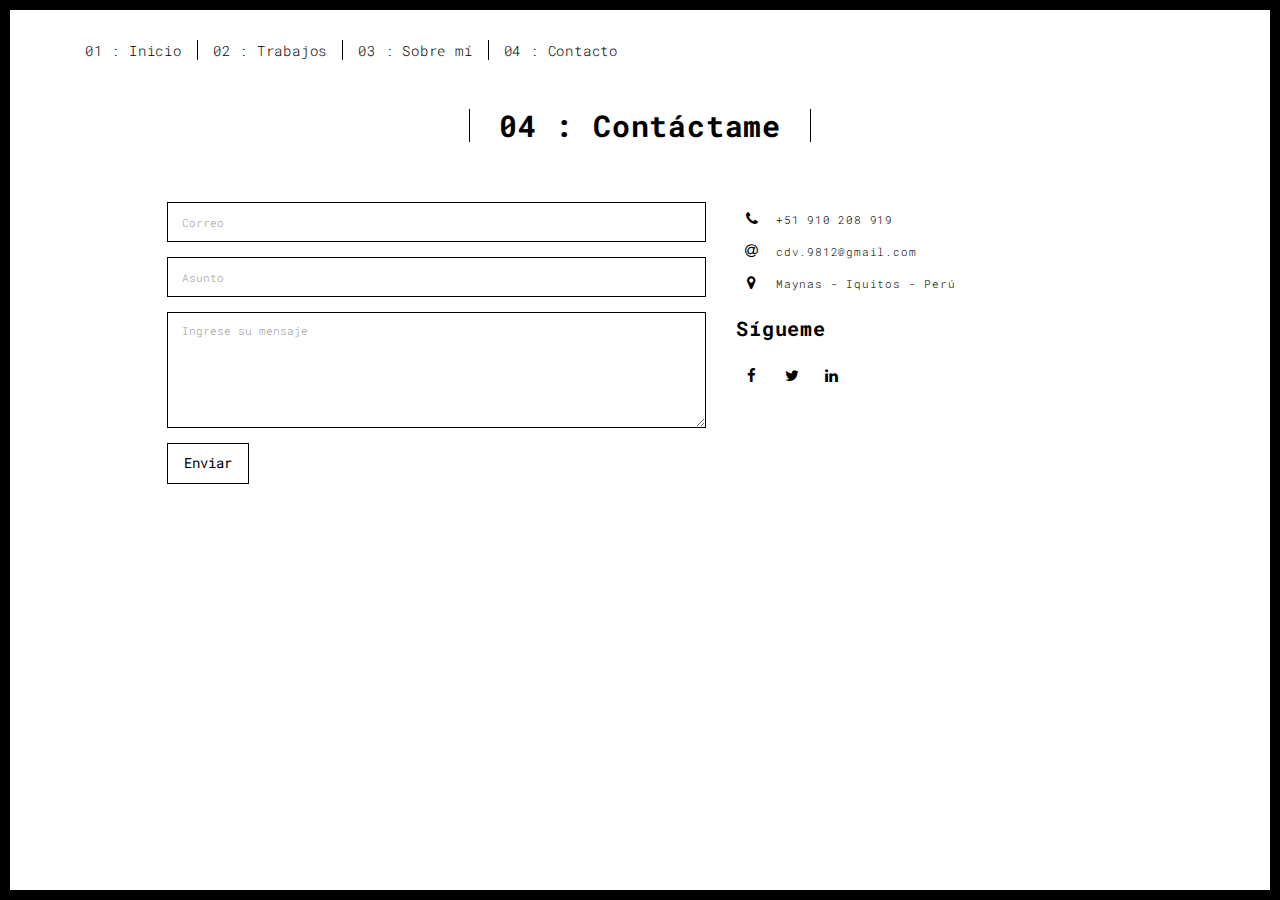
<file: Contacto.html>
<!DOCTYPE html>
<html lang="es">
  <head>
    <meta charset="UTF-8" />
    <meta content="IE=edge" http-equiv="X-UA-Compatible" />
    <meta content="width=device-width,initial-scale=1" name="viewport" />
    <meta content="description" name="description" />
    <meta name="google" content="notranslate" />
    <meta name="msapplication-tap-highlight" content="no" />

    <link rel="eye" sizes="180x180" href="./assets/eye.jpg" />
    <link href="./assets/favicon.ico" rel="icon" />

    <title>Contacto</title>

    <link href="./Styles.css" rel="stylesheet" />
  </head>

  <body class="">
    <div id="site-border-left"></div>
    <div id="site-border-right"></div>
    <div id="site-border-top"></div>
    <div id="site-border-bottom"></div>
    <header>
      <nav class="navbar navbar-fixed-top navbar-default">
        <div class="container">
          <button
            type="button"
            class="navbar-toggle collapsed"
            data-toggle="collapse"
            data-target="#navbar-collapse"
            aria-expanded="false"
          >
            <span class="sr-only">Toggle navigation</span>
            <span class="icon-bar"></span>
            <span class="icon-bar"></span>
            <span class="icon-bar"></span>
          </button>

          <div class="collapse navbar-collapse" id="navbar-collapse">
            <ul class="nav navbar-nav">
              <li><a href="./index.html" title="">01 : Inicio</a></li>
              <li><a href="./Trabajos.html" title="">02 : Trabajos</a></li>
              <li><a href="./Sobre mí.html" title="">03 : Sobre mí</a></li>
              <li><a href="./contacto.html" title="">04 : Contacto</a></li>
            </ul>
          </div>
        </div>
      </nav>
    </header>

    <div class="section-container">
      <div class="container">
        <div class="row">
          <div class="col-xs-12">
            <div class="section-container-spacer text-center">
              <h1 class="h2">04 : Contáctame</h1>
            </div>

            <div class="row">
              <div class="col-md-10 col-md-offset-1">
                <form action="" class="reveal-content">
                  <div class="row">
                    <div class="col-md-7">
                      <div class="form-group">
                        <input
                          type="email"
                          class="form-control"
                          id="correo"
                          placeholder="Correo"
                        />
                      </div>
                      <div class="form-group">
                        <input
                          type="text"
                          class="form-control"
                          id="asunto"
                          placeholder="Asunto"
                        />
                      </div>
                      <div class="form-group">
                        <textarea
                          class="form-control"
                          rows="5"
                          placeholder="Ingrese su mensaje"
                        ></textarea>
                      </div>
                      <button type="submit" class="btn btn-default btn-lg">
                        Enviar
                      </button>
                    </div>
                    <div class="col-md-5 address-container">
                      <ul class="list-unstyled">
                        <li>
                          <span class="fa-icon">
                            <i class="fa fa-phone" aria-hidden="true"></i>
                          </span>
                          +51 910 208 919
                        </li>
                        <li>
                          <span class="fa-icon">
                            <i class="fa fa-at" aria-hidden="true"></i>
                          </span>
                          cdv.9812@gmail.com
                        </li>
                        <li>
                          <span class="fa-icon">
                            <i
                              class="fa fa fa-map-marker"
                              aria-hidden="true"
                            ></i>
                          </span>
                          Maynas - Iquitos - Perú
                        </li>
                      </ul>
                      <h3>Sígueme</h3>
                      <a
                        href="https://www.facebook.com/CarlosVF.EliteUp"
                        title=""
                        class="fa-icon"
                      >
                        <i class="fa fa-facebook"></i>
                      </a>
                      <a
                        href="https://twitter.com/DavidVF_EliteUp"
                        title=""
                        class="fa-icon"
                      >
                        <i class="fa fa-twitter"></i>
                      </a>
                      <a
                        href="https://www.linkedin.com/in/carlos-david-valderrama-flores-709698171/"
                        title=""
                        class="fa-icon"
                      >
                        <i class="fa fa-linkedin"></i>
                      </a>
                    </div>
                  </div>
                </form>
              </div>
            </div>
          </div>
        </div>
      </div>
    </div>

    <footer class="footer-container text-center">
      <div class="container">
        <div class="row">
          <div class="col-xs-12"></div>
        </div>
      </div>
    </footer>

    <script>
      document.addEventListener("DOMContentLoaded", function (event) {
        navActivePage();
      });
    </script>
    <script type="text/javascript" src="./boom.js"></script>
  </body>
</html>
</file>
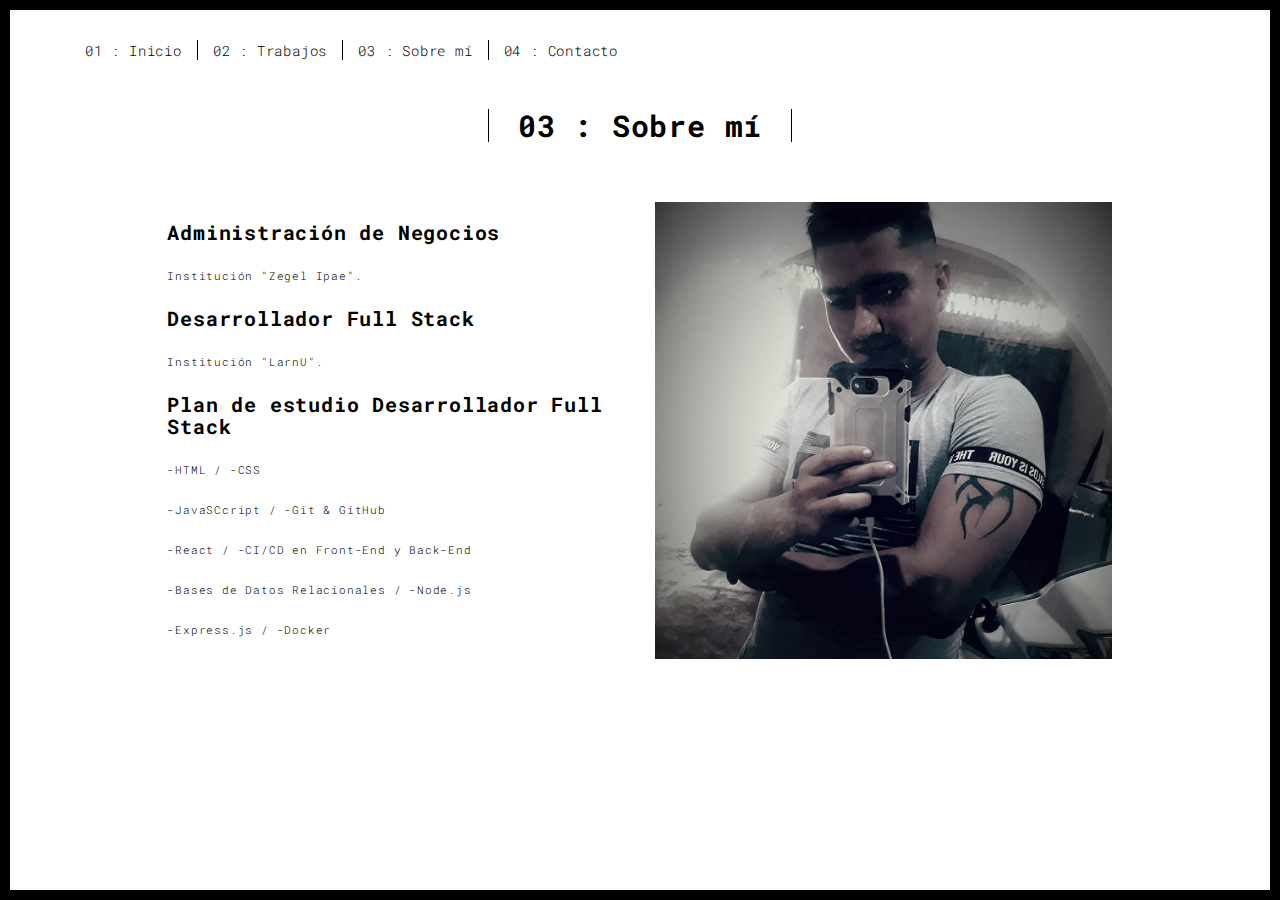
<file: Sobre mí.html>
<!DOCTYPE html>
<html lang="es">
  <head>
    <meta charset="UTF-8" />
    <meta content="IE=edge" http-equiv="X-UA-Compatible" />
    <meta content="width=device-width,initial-scale=1" name="viewport" />
    <meta content="description" name="description" />
    <meta name="google" content="notranslate" />

    <meta name="msapplication-tap-highlight" content="no" />

    <link rel="eye" sizes="180x180" href="./assets/eye.jpg" />
    <link href="./assets/favicon.ico" rel="icon" />

    <title>Sobre mí</title>

    <link href="./Styles.css" rel="stylesheet" />
  </head>

  <body class="">
    <div id="site-border-left"></div>
    <div id="site-border-right"></div>
    <div id="site-border-top"></div>
    <div id="site-border-bottom"></div>
    <header>
      <nav class="navbar navbar-fixed-top navbar-default">
        <div class="container">
          <button
            type="button"
            class="navbar-toggle collapsed"
            data-toggle="collapse"
            data-target="#navbar-collapse"
            aria-expanded="false"
          >
            <span class="sr-only">Toggle navigation</span>
            <span class="icon-bar"></span>
            <span class="icon-bar"></span>
            <span class="icon-bar"></span>
          </button>

          <div class="collapse navbar-collapse" id="navbar-collapse">
            <ul class="nav navbar-nav">
              <li><a href="./index.html" title="">01 : Inicio</a></li>
              <li><a href="./Trabajos.html" title="">02 : Trabajos</a></li>
              <li><a href="./Sobre mí.html" title="">03 : Sobre mí</a></li>
              <li><a href="./contacto.html" title="">04 : Contacto</a></li>
            </ul>
          </div>
        </div>
      </nav>
    </header>

    <div class="section-container">
      <div class="container">
        <div class="row">
          <div class="col-xs-12">
            <div class="section-container-spacer text-center">
              <h1 class="h2">03 : Sobre mí</h1>
            </div>

            <div class="row">
              <div class="col-md-10 col-md-offset-1">
                <div class="row">
                  <div class="col-xs-12 col-md-6">
                    <h3>Administración de Negocios</h3>
                    <p>Institución "Zegel Ipae".</p>
                    <h3>Desarrollador Full Stack</h3>
                    <p>Institución "LarnU".</p>

                    <h3>Plan de estudio Desarrollador Full Stack</h3>
                    <p>-HTML / -CSS</p>
                    <p>-JavaSCcript / -Git & GitHub</p>
                    <p>-React / -CI/CD en Front-End y Back-End</p>
                    <p>-Bases de Datos Relacionales / -Node.js</p>
                    <p>-Express.js / -Docker</p>
                  </div>
                  <div class="col-xs-12 col-md-6">
                    <img
                      src="./assets/images/foto.jpg"
                      class="img-responsive"
                      alt=""
                    />
                  </div>
                </div>
              </div>
            </div>
          </div>
        </div>
      </div>
    </div>

    <footer class="footer-container text-center">
      <div class="container">
        <div class="row">
          <div class="col-xs-12"></div>
        </div>
      </div>
    </footer>

    <script>
      document.addEventListener("DOMContentLoaded", function (event) {
        navActivePage();
      });
    </script>
    <script type="text/javascript" src="./boom.js"></script>
  </body>
</html>
</file>
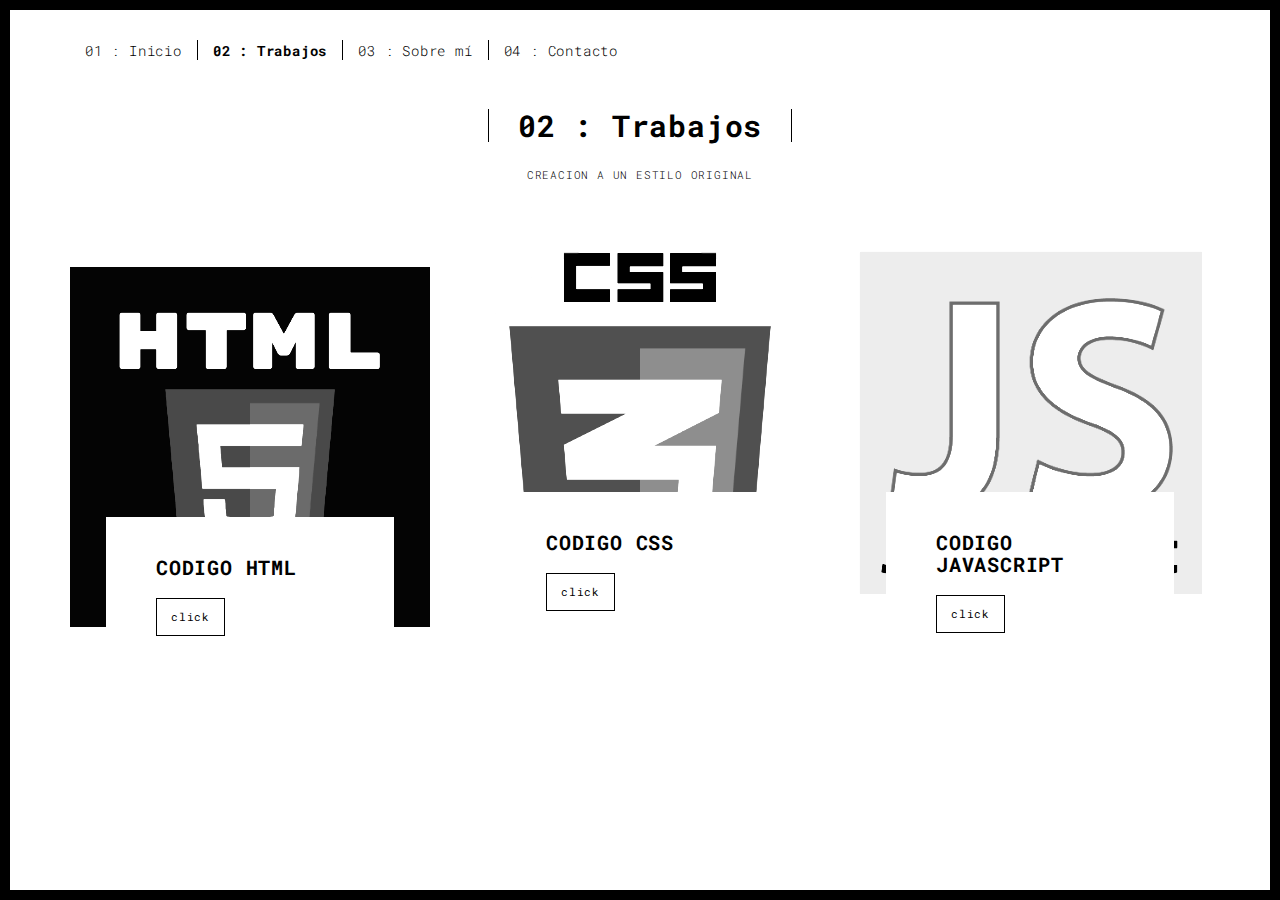
<file: Trabajos.html>
<!DOCTYPE html>
<html lang="es">
  <head>
    <meta charset="UTF-8" />
    <meta content="IE=edge" http-equiv="X-UA-Compatible" />
    <meta content="width=device-width,initial-scale=1" name="viewport" />
    <meta content="description" name="description" />
    <meta name="google" content="notranslate" />
    <meta name="msapplication-tap-highlight" content="no" />

    <link
      rel="eye"
      sizes="180x180"
      href="./assets/eye.jpg"
    />
    <link href="./assets/favicon.ico" rel="icon" />

    <title>Trabajos</title>

    <link href="./Styles.css" rel="stylesheet" />
  </head>

  <body class="">
    <div id="site-border-left"></div>
    <div id="site-border-right"></div>
    <div id="site-border-top"></div>
    <div id="site-border-bottom"></div>

    <header>
      <nav class="navbar navbar-fixed-top navbar-default">
        <div class="container">
          <button
            type="button"
            class="navbar-toggle collapsed"
            data-toggle="collapse"
            data-target="#navbar-collapse"
            aria-expanded="false"
          >
            <span class="sr-only">Toggle navigation</span>
            <span class="icon-bar"></span>
            <span class="icon-bar"></span>
            <span class="icon-bar"></span>
          </button>

          <div class="collapse navbar-collapse" id="navbar-collapse">
            <ul class="nav navbar-nav">
              <li><a href="./index.html" title="">01 : Inicio</a></li>
              <li><a href="./Trabajos.html" title="">02 : Trabajos</a></li>
              <li><a href="./Sobre mí.html" title="">03 : Sobre mí</a></li>
              <li><a href="./contacto.html" title="">04 : Contacto</a></li>
            </ul>
          </div>
        </div>
      </nav>
    </header>

    <div class="section-container">
      <div class="container">
        <div class="row">
          <div class="col-sm-8 col-sm-offset-2 section-container-spacer">
            <div class="text-center">
              <h1 class="h2">02 : Trabajos</h1>
              <p>CREACION A UN ESTILO ORIGINAL</p>
            </div>
          </div>

          <div class="col-md-12">
            <div id="myCarousel" class="carousel slide projects-carousel">
              <!-- Carousel items -->
              <div class="carousel-inner">
                <div class="item active">
                  <div class="row">
                    <div class="col-sm-4">
                      <li><a
                        href="./work.html"
                        class="black-image-project-hover"
                      ></li>
                        <img
                          src="./assets/images/html.png"
                          alt=""
                          class="img-responsive"
                        />
                      </a>
                      <div class="card-container card-container-lg">
                        <h3>CODIGO HTML</h3>
                        <a href="./work.html" title="" class="btn btn-default"
                          >click</a
                        >
                      </div>
                    </div>
                    <div class="col-sm-4">
                      <a
                        href="./work.html"
                        title=""
                        class="black-image-project-hover"
                      >
                        <img
                          src="./assets/images/css.png"
                          alt=""
                          class="img-responsive"
                        />
                      </a>
                      <div class="card-container card-container-lg">
                        <h3>CODIGO CSS</h3>
                        <a href="./work.html" title="" class="btn btn-default"
                          >click</a
                        >
                      </div>
                    </div>
                    <div class="col-sm-4">
                      <a
                        href="./work.html"
                        title=""
                        class="black-image-project-hover"
                      >
                        <img
                          src="./assets/images/js.png"
                          alt=""
                          class="img-responsive"
                        />
                      </a>
                      <div class="card-container card-container-lg">
                        <h3>CODIGO JAVASCRIPT</h3>
                        <a href="./work.html" title="" class="btn btn-default"
                          >click</a
                        >
                      </div>
                    </div>
                  </div>
                </div>

    <footer class="footer-container text-center">
      <div class="container">
        <div class="row">
          <div class="col-xs-12"></div>
        </div>
      </div>
    </footer>

    <script>
      document.addEventListener("DOMContentLoaded", function (event) {
        navActivePage();
      });
    </script>

    <script type="text/javascript" src="./boom.js"></script>
  </body>
</html>
</file>
<file: Styles.css>
@import url(https://fonts.googleapis.com/css?family=Roboto:900|Roboto+Mono:300,400,700);
@import url(https://maxcdn.bootstrapcdn.com/font-awesome/4.7.0/css/font-awesome.min.css);
html {
  font-family: sans-serif;
  -ms-text-size-adjust: 100%;
  -webkit-text-size-adjust: 100%;
}
body {
  margin: 0;
}
article,
aside,
details,
figcaption,
figure,
footer,
header,
hgroup,
main,
menu,
nav,
section,
summary {
  display: block;
}
audio,
canvas,
progress,
video {
  display: inline-block;
  vertical-align: baseline;
}
audio:not([controls]) {
  display: none;
  height: 0;
}
[hidden],
template {
  display: none;
}
a {
  background-color: transparent;
}
a:active,
a:hover {
  outline: 0;
}
abbr[title] {
  border-bottom: 1px dotted;
}
b,
strong {
  font-weight: 700;
}
dfn {
  font-style: italic;
}
h1 {
  font-size: 2em;
  margin: 0.67em 0;
}
mark {
  background: #ff0;
  color: #000;
}
small {
  font-size: 80%;
}
sub,
sup {
  font-size: 75%;
  line-height: 0;
  position: relative;
  vertical-align: baseline;
}
sup {
  top: -0.5em;
}
sub {
  bottom: -0.25em;
}
img {
  border: 0;
}
svg:not(:root) {
  overflow: hidden;
}
figure {
  margin: 1em 40px;
}
hr {
  box-sizing: content-box;
  height: 0;
}
pre {
  overflow: auto;
}
code,
kbd,
pre,
samp {
  font-family: monospace, monospace;
  font-size: 1em;
}
button,
input,
optgroup,
select,
textarea {
  color: inherit;
  font: inherit;
  margin: 0;
}
button {
  overflow: visible;
}
button,
select {
  text-transform: none;
}
button,
html input[type="button"],
input[type="reset"],
input[type="submit"] {
  -webkit-appearance: button;
  cursor: pointer;
}
button[disabled],
html input[disabled] {
  cursor: default;
}
button::-moz-focus-inner,
input::-moz-focus-inner {
  border: 0;
  padding: 0;
}
input {
  line-height: normal;
}
input[type="checkbox"],
input[type="radio"] {
  box-sizing: border-box;
  padding: 0;
}
input[type="number"]::-webkit-inner-spin-button,
input[type="number"]::-webkit-outer-spin-button {
  height: auto;
}
input[type="search"] {
  -webkit-appearance: textfield;
  box-sizing: content-box;
}
input[type="search"]::-webkit-search-cancel-button,
input[type="search"]::-webkit-search-decoration {
  -webkit-appearance: none;
}
fieldset {
  border: 1px solid silver;
  margin: 0 2px;
  padding: 0.35em 0.625em 0.75em;
}
textarea {
  overflow: auto;
}
optgroup {
  font-weight: 700;
}
table {
  border-collapse: collapse;
  border-spacing: 0;
}
td,
th {
  padding: 0;
}

@media print {
  *,
  :after,
  :before {
    background: transparent !important;
    color: #000 !important;
    box-shadow: none !important;
    text-shadow: none !important;
  }
  a,
  a:visited {
    text-decoration: underline;
  }
  a[href]:after {
    content: " (" attr(href) ")";
  }
  abbr[title]:after {
    content: " (" attr(title) ")";
  }
  a[href^="#"]:after,
  a[href^="javascript:"]:after {
    content: "";
  }
  blockquote,
  pre {
    border: 1px solid #999;
    page-break-inside: avoid;
  }
  thead {
    display: table-header-group;
  }
  img,
  tr {
    page-break-inside: avoid;
  }
  img {
    max-width: 100% !important;
  }
  h2,
  h3,
  p {
    orphans: 3;
    widows: 3;
  }
  h2,
  h3 {
    page-break-after: avoid;
  }
  .navbar {
    display: none;
  }
  .btn > .caret,
  .dropup > .btn > .caret {
    border-top-color: #000 !important;
  }
  .label {
    border: 1px solid #000;
  }
  .table {
    border-collapse: collapse !important;
  }
  .table td,
  .table th {
    background-color: #fff !important;
  }
  .table-bordered td,
  .table-bordered th {
    border: 1px solid #ddd !important;
  }
}
*,
:after,
:before {
  -webkit-box-sizing: border-box;
  -moz-box-sizing: border-box;
  box-sizing: border-box;
}
html {
  font-size: 10px;
  -webkit-tap-highlight-color: transparent;
}
body {
  font-family: Roboto Mono, Helvetica, Arial, sans-serif;
  font-size: 11px;
  line-height: 1.78;
  color: #000;
  background-color: #fff;
}
button,
input,
select,
textarea {
  font-family: inherit;
  font-size: inherit;
  line-height: inherit;
}
a {
  color: #001aff;
  text-decoration: none;
}
a:focus,
a:hover {
  color: #0012b3;
  text-decoration: underline;
}
a:focus {
  outline: 5px auto -webkit-focus-ring-color;
  outline-offset: -2px;
}
figure {
  margin: 0;
}
img {
  vertical-align: middle;
}
.img-responsive {
  display: block;
  max-width: 100%;
  height: auto;
}
.img-rounded {
  border-radius: 0;
}
.img-thumbnail {
  padding: 4px;
  line-height: 1.78;
  background-color: #fff;
  border: 1px solid #ddd;
  border-radius: 0;
  -webkit-transition: all 0.2s ease-in-out;
  -o-transition: all 0.2s ease-in-out;
  transition: all 0.2s ease-in-out;
  display: inline-block;
  max-width: 100%;
  height: auto;
}
.img-circle {
  border-radius: 50%;
}
hr {
  margin-top: 19px;
  margin-bottom: 19px;
  border: 0;
  border-top: 1px solid #eee;
}
.sr-only {
  position: absolute;
  width: 1px;
  height: 1px;
  margin: -1px;
  padding: 0;
  overflow: hidden;
  clip: rect(0, 0, 0, 0);
  border: 0;
}
.sr-only-focusable:active,
.sr-only-focusable:focus {
  position: static;
  width: auto;
  height: auto;
  margin: 0;
  overflow: visible;
  clip: auto;
}
[role="button"] {
  cursor: pointer;
}
.h1,
.h2,
.h3,
.h4,
.h5,
.h6,
h1,
h2,
h3,
h4,
h5,
h6 {
  font-family: Roboto Mono, Helvetica, Arial, sans-serif;
  font-weight: 700;
  line-height: 1.1;
  color: #000;
}
.h1 .small,
.h1 small,
.h2 .small,
.h2 small,
.h3 .small,
.h3 small,
.h4 .small,
.h4 small,
.h5 .small,
.h5 small,
.h6 .small,
.h6 small,
h1 .small,
h1 small,
h2 .small,
h2 small,
h3 .small,
h3 small,
h4 .small,
h4 small,
h5 .small,
h5 small,
h6 .small,
h6 small {
  font-weight: 400;
  line-height: 1;
  color: #777;
}
.h1,
.h2,
.h3,
h1,
h2,
h3 {
  margin-top: 19px;
  margin-bottom: 9.5px;
}
.h1 .small,
.h1 small,
.h2 .small,
.h2 small,
.h3 .small,
.h3 small,
h1 .small,
h1 small,
h2 .small,
h2 small,
h3 .small,
h3 small {
  font-size: 65%;
}
.h4,
.h5,
.h6,
h4,
h5,
h6 {
  margin-top: 9.5px;
  margin-bottom: 9.5px;
}
.h4 .small,
.h4 small,
.h5 .small,
.h5 small,
.h6 .small,
.h6 small,
h4 .small,
h4 small,
h5 .small,
h5 small,
h6 .small,
h6 small {
  font-size: 75%;
}
.h1,
h1 {
  font-size: 70px;
}
.h2,
h2 {
  font-size: 30px;
}
.h3,
h3 {
  font-size: 20px;
}
.h4,
.h5,
h4,
h5 {
  font-size: 11px;
}
.h6,
h6 {
  font-size: 10px;
}
p {
  margin: 0 0 9.5px;
}
.lead {
  margin-bottom: 19px;
  font-size: 12px;
  font-weight: 300;
  line-height: 1.4;
}
@media (min-width: 768px) {
  .lead {
    font-size: 16.5px;
  }
}
.small,
small {
  font-size: 90%;
}
.mark,
mark {
  background-color: #fcf8e3;
  padding: 0.2em;
}
.text-left {
  text-align: left;
}
.text-right {
  text-align: right;
}
.text-center {
  text-align: center;
}
.text-justify {
  text-align: justify;
}
.text-nowrap {
  white-space: nowrap;
}
.text-lowercase {
  text-transform: lowercase;
}
.initialism,
.text-uppercase {
  text-transform: uppercase;
}
.text-capitalize {
  text-transform: capitalize;
}
.text-muted {
  color: #777;
}
.text-primary {
  color: #001aff;
}
a.text-primary:focus,
a.text-primary:hover {
  color: #0015cc;
}
.text-success {
  color: #fff;
}
a.text-success:focus,
a.text-success:hover {
  color: #e6e6e6;
}
.text-info {
  color: #31708f;
}
a.text-info:focus,
a.text-info:hover {
  color: #245269;
}
.text-warning {
  color: #8a6d3b;
}
a.text-warning:focus,
a.text-warning:hover {
  color: #66512c;
}
.text-danger {
  color: #fff;
}
a.text-danger:focus,
a.text-danger:hover {
  color: #e6e6e6;
}
.bg-primary {
  color: #fff;
  background-color: #001aff;
}
a.bg-primary:focus,
a.bg-primary:hover {
  background-color: #0015cc;
}
.bg-success,
a.bg-success:focus,
a.bg-success:hover {
  background-color: #000;
}
.bg-info {
  background-color: #d9edf7;
}
a.bg-info:focus,
a.bg-info:hover {
  background-color: #afd9ee;
}
.bg-warning {
  background-color: #fcf8e3;
}
a.bg-warning:focus,
a.bg-warning:hover {
  background-color: #f7ecb5;
}
.bg-danger {
  background-color: red;
}
a.bg-danger:focus,
a.bg-danger:hover {
  background-color: #c00;
}
.page-header {
  padding-bottom: 8.5px;
  margin: 38px 0 19px;
  border-bottom: 1px solid #eee;
}
ol,
ul {
  margin-top: 0;
  margin-bottom: 9.5px;
}
ol ol,
ol ul,
ul ol,
ul ul {
  margin-bottom: 0;
}
.list-inline,
.list-unstyled {
  padding-left: 0;
  list-style: none;
}
.list-inline {
  margin-left: -5px;
}
.list-inline > li {
  display: inline-block;
  padding-left: 5px;
  padding-right: 5px;
}
dl {
  margin-top: 0;
  margin-bottom: 19px;
}
dd,
dt {
  line-height: 1.78;
}
dt {
  font-weight: 700;
}
dd {
  margin-left: 0;
}
.dl-horizontal dd:after,
.dl-horizontal dd:before {
  content: " ";
  display: table;
}
.dl-horizontal dd:after {
  clear: both;
}
@media (min-width: 768px) {
  .dl-horizontal dt {
    float: left;
    width: 160px;
    clear: left;
    text-align: right;
    overflow: hidden;
    text-overflow: ellipsis;
    white-space: nowrap;
  }
  .dl-horizontal dd {
    margin-left: 180px;
  }
}
abbr[data-original-title],
abbr[title] {
  cursor: help;
  border-bottom: 1px dotted #777;
}
.initialism {
  font-size: 90%;
}
blockquote {
  padding: 9.5px 19px;
  margin: 0 0 19px;
  font-size: 13.75px;
  border-left: 5px solid #eee;
}
blockquote ol:last-child,
blockquote p:last-child,
blockquote ul:last-child {
  margin-bottom: 0;
}
blockquote .small,
blockquote footer,
blockquote small {
  display: block;
  font-size: 80%;
  line-height: 1.78;
  color: #777;
}
blockquote .small:before,
blockquote footer:before,
blockquote small:before {
  content: "\2014   \A0";
}
.blockquote-reverse,
blockquote.pull-right {
  padding-right: 15px;
  padding-left: 0;
  border-right: 5px solid #eee;
  border-left: 0;
  text-align: right;
}
.blockquote-reverse .small:before,
.blockquote-reverse footer:before,
.blockquote-reverse small:before,
blockquote.pull-right .small:before,
blockquote.pull-right footer:before,
blockquote.pull-right small:before {
  content: "";
}
.blockquote-reverse .small:after,
.blockquote-reverse footer:after,
.blockquote-reverse small:after,
blockquote.pull-right .small:after,
blockquote.pull-right footer:after,
blockquote.pull-right small:after {
  content: "\A0   \2014";
}
address {
  margin-bottom: 19px;
  font-style: normal;
  line-height: 1.78;
}
code,
kbd,
pre,
samp {
  font-family: Menlo, Monaco, Consolas, Courier New, monospace;
}
code {
  color: #c7254e;
  background-color: #f9f2f4;
}
code,
kbd {
  padding: 2px 4px;
  font-size: 90%;
  border-radius: 0;
}
kbd {
  color: #fff;
  background-color: #333;
  box-shadow: inset 0 -1px 0 rgba(0, 0, 0, 0.25);
}
kbd kbd {
  padding: 0;
  font-size: 100%;
  font-weight: 700;
  box-shadow: none;
}
pre {
  display: block;
  padding: 9px;
  margin: 0 0 9.5px;
  font-size: 10px;
  line-height: 1.78;
  word-break: break-all;
  word-wrap: break-word;
  color: #333;
  background-color: #f5f5f5;
  border: 1px solid #ccc;
  border-radius: 0;
}
pre code {
  padding: 0;
  font-size: inherit;
  color: inherit;
  white-space: pre-wrap;
  background-color: transparent;
  border-radius: 0;
}
.pre-scrollable {
  max-height: 340px;
  overflow-y: scroll;
}
.container {
  margin-right: auto;
  margin-left: auto;
  padding-left: 15px;
  padding-right: 15px;
}
.container:after,
.container:before {
  content: " ";
  display: table;
}
.container:after {
  clear: both;
}
@media (min-width: 768px) {
  .container {
    width: 750px;
  }
}
@media (min-width: 992px) {
  .container {
    width: 970px;
  }
}
@media (min-width: 1200px) {
  .container {
    width: 1170px;
  }
}
.container-fluid {
  margin-right: auto;
  margin-left: auto;
  padding-left: 15px;
  padding-right: 15px;
}
.container-fluid:after,
.container-fluid:before {
  content: " ";
  display: table;
}
.container-fluid:after {
  clear: both;
}
.row {
  margin-left: -15px;
  margin-right: -15px;
}
.row:after,
.row:before {
  content: " ";
  display: table;
}
.row:after {
  clear: both;
}
.col-lg-1,
.col-lg-2,
.col-lg-3,
.col-lg-4,
.col-lg-5,
.col-lg-6,
.col-lg-7,
.col-lg-8,
.col-lg-9,
.col-lg-10,
.col-lg-11,
.col-lg-12,
.col-md-1,
.col-md-2,
.col-md-3,
.col-md-4,
.col-md-5,
.col-md-6,
.col-md-7,
.col-md-8,
.col-md-9,
.col-md-10,
.col-md-11,
.col-md-12,
.col-sm-1,
.col-sm-2,
.col-sm-3,
.col-sm-4,
.col-sm-5,
.col-sm-6,
.col-sm-7,
.col-sm-8,
.col-sm-9,
.col-sm-10,
.col-sm-11,
.col-sm-12,
.col-xs-1,
.col-xs-2,
.col-xs-3,
.col-xs-4,
.col-xs-5,
.col-xs-6,
.col-xs-7,
.col-xs-8,
.col-xs-9,
.col-xs-10,
.col-xs-11,
.col-xs-12 {
  position: relative;
  min-height: 1px;
  padding-left: 15px;
  padding-right: 15px;
}
.col-xs-1,
.col-xs-2,
.col-xs-3,
.col-xs-4,
.col-xs-5,
.col-xs-6,
.col-xs-7,
.col-xs-8,
.col-xs-9,
.col-xs-10,
.col-xs-11,
.col-xs-12 {
  float: left;
}
.col-xs-1 {
  width: 8.33333%;
}
.col-xs-2 {
  width: 16.66667%;
}
.col-xs-3 {
  width: 25%;
}
.col-xs-4 {
  width: 33.33333%;
}
.col-xs-5 {
  width: 41.66667%;
}
.col-xs-6 {
  width: 50%;
}
.col-xs-7 {
  width: 58.33333%;
}
.col-xs-8 {
  width: 66.66667%;
}
.col-xs-9 {
  width: 75%;
}
.col-xs-10 {
  width: 83.33333%;
}
.col-xs-11 {
  width: 91.66667%;
}
.col-xs-12 {
  width: 100%;
}
.col-xs-pull-0 {
  right: auto;
}
.col-xs-pull-1 {
  right: 8.33333%;
}
.col-xs-pull-2 {
  right: 16.66667%;
}
.col-xs-pull-3 {
  right: 25%;
}
.col-xs-pull-4 {
  right: 33.33333%;
}
.col-xs-pull-5 {
  right: 41.66667%;
}
.col-xs-pull-6 {
  right: 50%;
}
.col-xs-pull-7 {
  right: 58.33333%;
}
.col-xs-pull-8 {
  right: 66.66667%;
}
.col-xs-pull-9 {
  right: 75%;
}
.col-xs-pull-10 {
  right: 83.33333%;
}
.col-xs-pull-11 {
  right: 91.66667%;
}
.col-xs-pull-12 {
  right: 100%;
}
.col-xs-push-0 {
  left: auto;
}
.col-xs-push-1 {
  left: 8.33333%;
}
.col-xs-push-2 {
  left: 16.66667%;
}
.col-xs-push-3 {
  left: 25%;
}
.col-xs-push-4 {
  left: 33.33333%;
}
.col-xs-push-5 {
  left: 41.66667%;
}
.col-xs-push-6 {
  left: 50%;
}
.col-xs-push-7 {
  left: 58.33333%;
}
.col-xs-push-8 {
  left: 66.66667%;
}
.col-xs-push-9 {
  left: 75%;
}
.col-xs-push-10 {
  left: 83.33333%;
}
.col-xs-push-11 {
  left: 91.66667%;
}
.col-xs-push-12 {
  left: 100%;
}
.col-xs-offset-0 {
  margin-left: 0;
}
.col-xs-offset-1 {
  margin-left: 8.33333%;
}
.col-xs-offset-2 {
  margin-left: 16.66667%;
}
.col-xs-offset-3 {
  margin-left: 25%;
}
.col-xs-offset-4 {
  margin-left: 33.33333%;
}
.col-xs-offset-5 {
  margin-left: 41.66667%;
}
.col-xs-offset-6 {
  margin-left: 50%;
}
.col-xs-offset-7 {
  margin-left: 58.33333%;
}
.col-xs-offset-8 {
  margin-left: 66.66667%;
}
.col-xs-offset-9 {
  margin-left: 75%;
}
.col-xs-offset-10 {
  margin-left: 83.33333%;
}
.col-xs-offset-11 {
  margin-left: 91.66667%;
}
.col-xs-offset-12 {
  margin-left: 100%;
}
@media (min-width: 768px) {
  .col-sm-1,
  .col-sm-2,
  .col-sm-3,
  .col-sm-4,
  .col-sm-5,
  .col-sm-6,
  .col-sm-7,
  .col-sm-8,
  .col-sm-9,
  .col-sm-10,
  .col-sm-11,
  .col-sm-12 {
    float: left;
  }
  .col-sm-1 {
    width: 8.33333%;
  }
  .col-sm-2 {
    width: 16.66667%;
  }
  .col-sm-3 {
    width: 25%;
  }
  .col-sm-4 {
    width: 33.33333%;
  }
  .col-sm-5 {
    width: 41.66667%;
  }
  .col-sm-6 {
    width: 50%;
  }
  .col-sm-7 {
    width: 58.33333%;
  }
  .col-sm-8 {
    width: 66.66667%;
  }
  .col-sm-9 {
    width: 75%;
  }
  .col-sm-10 {
    width: 83.33333%;
  }
  .col-sm-11 {
    width: 91.66667%;
  }
  .col-sm-12 {
    width: 100%;
  }
  .col-sm-pull-0 {
    right: auto;
  }
  .col-sm-pull-1 {
    right: 8.33333%;
  }
  .col-sm-pull-2 {
    right: 16.66667%;
  }
  .col-sm-pull-3 {
    right: 25%;
  }
  .col-sm-pull-4 {
    right: 33.33333%;
  }
  .col-sm-pull-5 {
    right: 41.66667%;
  }
  .col-sm-pull-6 {
    right: 50%;
  }
  .col-sm-pull-7 {
    right: 58.33333%;
  }
  .col-sm-pull-8 {
    right: 66.66667%;
  }
  .col-sm-pull-9 {
    right: 75%;
  }
  .col-sm-pull-10 {
    right: 83.33333%;
  }
  .col-sm-pull-11 {
    right: 91.66667%;
  }
  .col-sm-pull-12 {
    right: 100%;
  }
  .col-sm-push-0 {
    left: auto;
  }
  .col-sm-push-1 {
    left: 8.33333%;
  }
  .col-sm-push-2 {
    left: 16.66667%;
  }
  .col-sm-push-3 {
    left: 25%;
  }
  .col-sm-push-4 {
    left: 33.33333%;
  }
  .col-sm-push-5 {
    left: 41.66667%;
  }
  .col-sm-push-6 {
    left: 50%;
  }
  .col-sm-push-7 {
    left: 58.33333%;
  }
  .col-sm-push-8 {
    left: 66.66667%;
  }
  .col-sm-push-9 {
    left: 75%;
  }
  .col-sm-push-10 {
    left: 83.33333%;
  }
  .col-sm-push-11 {
    left: 91.66667%;
  }
  .col-sm-push-12 {
    left: 100%;
  }
  .col-sm-offset-0 {
    margin-left: 0;
  }
  .col-sm-offset-1 {
    margin-left: 8.33333%;
  }
  .col-sm-offset-2 {
    margin-left: 16.66667%;
  }
  .col-sm-offset-3 {
    margin-left: 25%;
  }
  .col-sm-offset-4 {
    margin-left: 33.33333%;
  }
  .col-sm-offset-5 {
    margin-left: 41.66667%;
  }
  .col-sm-offset-6 {
    margin-left: 50%;
  }
  .col-sm-offset-7 {
    margin-left: 58.33333%;
  }
  .col-sm-offset-8 {
    margin-left: 66.66667%;
  }
  .col-sm-offset-9 {
    margin-left: 75%;
  }
  .col-sm-offset-10 {
    margin-left: 83.33333%;
  }
  .col-sm-offset-11 {
    margin-left: 91.66667%;
  }
  .col-sm-offset-12 {
    margin-left: 100%;
  }
}
@media (min-width: 992px) {
  .col-md-1,
  .col-md-2,
  .col-md-3,
  .col-md-4,
  .col-md-5,
  .col-md-6,
  .col-md-7,
  .col-md-8,
  .col-md-9,
  .col-md-10,
  .col-md-11,
  .col-md-12 {
    float: left;
  }
  .col-md-1 {
    width: 8.33333%;
  }
  .col-md-2 {
    width: 16.66667%;
  }
  .col-md-3 {
    width: 25%;
  }
  .col-md-4 {
    width: 33.33333%;
  }
  .col-md-5 {
    width: 41.66667%;
  }
  .col-md-6 {
    width: 50%;
  }
  .col-md-7 {
    width: 58.33333%;
  }
  .col-md-8 {
    width: 66.66667%;
  }
  .col-md-9 {
    width: 75%;
  }
  .col-md-10 {
    width: 83.33333%;
  }
  .col-md-11 {
    width: 91.66667%;
  }
  .col-md-12 {
    width: 100%;
  }
  .col-md-pull-0 {
    right: auto;
  }
  .col-md-pull-1 {
    right: 8.33333%;
  }
  .col-md-pull-2 {
    right: 16.66667%;
  }
  .col-md-pull-3 {
    right: 25%;
  }
  .col-md-pull-4 {
    right: 33.33333%;
  }
  .col-md-pull-5 {
    right: 41.66667%;
  }
  .col-md-pull-6 {
    right: 50%;
  }
  .col-md-pull-7 {
    right: 58.33333%;
  }
  .col-md-pull-8 {
    right: 66.66667%;
  }
  .col-md-pull-9 {
    right: 75%;
  }
  .col-md-pull-10 {
    right: 83.33333%;
  }
  .col-md-pull-11 {
    right: 91.66667%;
  }
  .col-md-pull-12 {
    right: 100%;
  }
  .col-md-push-0 {
    left: auto;
  }
  .col-md-push-1 {
    left: 8.33333%;
  }
  .col-md-push-2 {
    left: 16.66667%;
  }
  .col-md-push-3 {
    left: 25%;
  }
  .col-md-push-4 {
    left: 33.33333%;
  }
  .col-md-push-5 {
    left: 41.66667%;
  }
  .col-md-push-6 {
    left: 50%;
  }
  .col-md-push-7 {
    left: 58.33333%;
  }
  .col-md-push-8 {
    left: 66.66667%;
  }
  .col-md-push-9 {
    left: 75%;
  }
  .col-md-push-10 {
    left: 83.33333%;
  }
  .col-md-push-11 {
    left: 91.66667%;
  }
  .col-md-push-12 {
    left: 100%;
  }
  .col-md-offset-0 {
    margin-left: 0;
  }
  .col-md-offset-1 {
    margin-left: 8.33333%;
  }
  .col-md-offset-2 {
    margin-left: 16.66667%;
  }
  .col-md-offset-3 {
    margin-left: 25%;
  }
  .col-md-offset-4 {
    margin-left: 33.33333%;
  }
  .col-md-offset-5 {
    margin-left: 41.66667%;
  }
  .col-md-offset-6 {
    margin-left: 50%;
  }
  .col-md-offset-7 {
    margin-left: 58.33333%;
  }
  .col-md-offset-8 {
    margin-left: 66.66667%;
  }
  .col-md-offset-9 {
    margin-left: 75%;
  }
  .col-md-offset-10 {
    margin-left: 83.33333%;
  }
  .col-md-offset-11 {
    margin-left: 91.66667%;
  }
  .col-md-offset-12 {
    margin-left: 100%;
  }
}
@media (min-width: 1200px) {
  .col-lg-1,
  .col-lg-2,
  .col-lg-3,
  .col-lg-4,
  .col-lg-5,
  .col-lg-6,
  .col-lg-7,
  .col-lg-8,
  .col-lg-9,
  .col-lg-10,
  .col-lg-11,
  .col-lg-12 {
    float: left;
  }
  .col-lg-1 {
    width: 8.33333%;
  }
  .col-lg-2 {
    width: 16.66667%;
  }
  .col-lg-3 {
    width: 25%;
  }
  .col-lg-4 {
    width: 33.33333%;
  }
  .col-lg-5 {
    width: 41.66667%;
  }
  .col-lg-6 {
    width: 50%;
  }
  .col-lg-7 {
    width: 58.33333%;
  }
  .col-lg-8 {
    width: 66.66667%;
  }
  .col-lg-9 {
    width: 75%;
  }
  .col-lg-10 {
    width: 83.33333%;
  }
  .col-lg-11 {
    width: 91.66667%;
  }
  .col-lg-12 {
    width: 100%;
  }
  .col-lg-pull-0 {
    right: auto;
  }
  .col-lg-pull-1 {
    right: 8.33333%;
  }
  .col-lg-pull-2 {
    right: 16.66667%;
  }
  .col-lg-pull-3 {
    right: 25%;
  }
  .col-lg-pull-4 {
    right: 33.33333%;
  }
  .col-lg-pull-5 {
    right: 41.66667%;
  }
  .col-lg-pull-6 {
    right: 50%;
  }
  .col-lg-pull-7 {
    right: 58.33333%;
  }
  .col-lg-pull-8 {
    right: 66.66667%;
  }
  .col-lg-pull-9 {
    right: 75%;
  }
  .col-lg-pull-10 {
    right: 83.33333%;
  }
  .col-lg-pull-11 {
    right: 91.66667%;
  }
  .col-lg-pull-12 {
    right: 100%;
  }
  .col-lg-push-0 {
    left: auto;
  }
  .col-lg-push-1 {
    left: 8.33333%;
  }
  .col-lg-push-2 {
    left: 16.66667%;
  }
  .col-lg-push-3 {
    left: 25%;
  }
  .col-lg-push-4 {
    left: 33.33333%;
  }
  .col-lg-push-5 {
    left: 41.66667%;
  }
  .col-lg-push-6 {
    left: 50%;
  }
  .col-lg-push-7 {
    left: 58.33333%;
  }
  .col-lg-push-8 {
    left: 66.66667%;
  }
  .col-lg-push-9 {
    left: 75%;
  }
  .col-lg-push-10 {
    left: 83.33333%;
  }
  .col-lg-push-11 {
    left: 91.66667%;
  }
  .col-lg-push-12 {
    left: 100%;
  }
  .col-lg-offset-0 {
    margin-left: 0;
  }
  .col-lg-offset-1 {
    margin-left: 8.33333%;
  }
  .col-lg-offset-2 {
    margin-left: 16.66667%;
  }
  .col-lg-offset-3 {
    margin-left: 25%;
  }
  .col-lg-offset-4 {
    margin-left: 33.33333%;
  }
  .col-lg-offset-5 {
    margin-left: 41.66667%;
  }
  .col-lg-offset-6 {
    margin-left: 50%;
  }
  .col-lg-offset-7 {
    margin-left: 58.33333%;
  }
  .col-lg-offset-8 {
    margin-left: 66.66667%;
  }
  .col-lg-offset-9 {
    margin-left: 75%;
  }
  .col-lg-offset-10 {
    margin-left: 83.33333%;
  }
  .col-lg-offset-11 {
    margin-left: 91.66667%;
  }
  .col-lg-offset-12 {
    margin-left: 100%;
  }
}
table {
  background-color: transparent;
}
caption {
  padding-top: 8px;
  padding-bottom: 8px;
  color: #777;
}
caption,
th {
  text-align: left;
}
.table {
  width: 100%;
  max-width: 100%;
  margin-bottom: 19px;
}
.table > tbody > tr > td,
.table > tbody > tr > th,
.table > tfoot > tr > td,
.table > tfoot > tr > th,
.table > thead > tr > td,
.table > thead > tr > th {
  padding: 8px;
  line-height: 1.78;
  vertical-align: top;
  border-top: 1px solid #ddd;
}
.table > thead > tr > th {
  vertical-align: bottom;
  border-bottom: 2px solid #ddd;
}
.table > caption + thead > tr:first-child > td,
.table > caption + thead > tr:first-child > th,
.table > colgroup + thead > tr:first-child > td,
.table > colgroup + thead > tr:first-child > th,
.table > thead:first-child > tr:first-child > td,
.table > thead:first-child > tr:first-child > th {
  border-top: 0;
}
.table > tbody + tbody {
  border-top: 2px solid #ddd;
}
.table .table {
  background-color: #fff;
}
.table-condensed > tbody > tr > td,
.table-condensed > tbody > tr > th,
.table-condensed > tfoot > tr > td,
.table-condensed > tfoot > tr > th,
.table-condensed > thead > tr > td,
.table-condensed > thead > tr > th {
  padding: 5px;
}
.table-bordered,
.table-bordered > tbody > tr > td,
.table-bordered > tbody > tr > th,
.table-bordered > tfoot > tr > td,
.table-bordered > tfoot > tr > th,
.table-bordered > thead > tr > td,
.table-bordered > thead > tr > th {
  border: 1px solid #ddd;
}
.table-bordered > thead > tr > td,
.table-bordered > thead > tr > th {
  border-bottom-width: 2px;
}
.table-striped > tbody > tr:nth-of-type(odd) {
  background-color: #f9f9f9;
}
.table-hover > tbody > tr:hover {
  background-color: #f5f5f5;
}
table col[class*="col-"] {
  position: static;
  float: none;
  display: table-column;
}
table td[class*="col-"],
table th[class*="col-"] {
  position: static;
  float: none;
  display: table-cell;
}
.table > tbody > tr.active > td,
.table > tbody > tr.active > th,
.table > tbody > tr > td.active,
.table > tbody > tr > th.active,
.table > tfoot > tr.active > td,
.table > tfoot > tr.active > th,
.table > tfoot > tr > td.active,
.table > tfoot > tr > th.active,
.table > thead > tr.active > td,
.table > thead > tr.active > th,
.table > thead > tr > td.active,
.table > thead > tr > th.active {
  background-color: #f5f5f5;
}
.table-hover > tbody > tr.active:hover > td,
.table-hover > tbody > tr.active:hover > th,
.table-hover > tbody > tr:hover > .active,
.table-hover > tbody > tr > td.active:hover,
.table-hover > tbody > tr > th.active:hover {
  background-color: #e8e8e8;
}
.table-hover > tbody > tr.success:hover > td,
.table-hover > tbody > tr.success:hover > th,
.table-hover > tbody > tr:hover > .success,
.table-hover > tbody > tr > td.success:hover,
.table-hover > tbody > tr > th.success:hover,
.table > tbody > tr.success > td,
.table > tbody > tr.success > th,
.table > tbody > tr > td.success,
.table > tbody > tr > th.success,
.table > tfoot > tr.success > td,
.table > tfoot > tr.success > th,
.table > tfoot > tr > td.success,
.table > tfoot > tr > th.success,
.table > thead > tr.success > td,
.table > thead > tr.success > th,
.table > thead > tr > td.success,
.table > thead > tr > th.success {
  background-color: #000;
}
.table > tbody > tr.info > td,
.table > tbody > tr.info > th,
.table > tbody > tr > td.info,
.table > tbody > tr > th.info,
.table > tfoot > tr.info > td,
.table > tfoot > tr.info > th,
.table > tfoot > tr > td.info,
.table > tfoot > tr > th.info,
.table > thead > tr.info > td,
.table > thead > tr.info > th,
.table > thead > tr > td.info,
.table > thead > tr > th.info {
  background-color: #d9edf7;
}
.table-hover > tbody > tr.info:hover > td,
.table-hover > tbody > tr.info:hover > th,
.table-hover > tbody > tr:hover > .info,
.table-hover > tbody > tr > td.info:hover,
.table-hover > tbody > tr > th.info:hover {
  background-color: #c4e3f3;
}
.table > tbody > tr.warning > td,
.table > tbody > tr.warning > th,
.table > tbody > tr > td.warning,
.table > tbody > tr > th.warning,
.table > tfoot > tr.warning > td,
.table > tfoot > tr.warning > th,
.table > tfoot > tr > td.warning,
.table > tfoot > tr > th.warning,
.table > thead > tr.warning > td,
.table > thead > tr.warning > th,
.table > thead > tr > td.warning,
.table > thead > tr > th.warning {
  background-color: #fcf8e3;
}
.table-hover > tbody > tr.warning:hover > td,
.table-hover > tbody > tr.warning:hover > th,
.table-hover > tbody > tr:hover > .warning,
.table-hover > tbody > tr > td.warning:hover,
.table-hover > tbody > tr > th.warning:hover {
  background-color: #faf2cc;
}
.table > tbody > tr.danger > td,
.table > tbody > tr.danger > th,
.table > tbody > tr > td.danger,
.table > tbody > tr > th.danger,
.table > tfoot > tr.danger > td,
.table > tfoot > tr.danger > th,
.table > tfoot > tr > td.danger,
.table > tfoot > tr > th.danger,
.table > thead > tr.danger > td,
.table > thead > tr.danger > th,
.table > thead > tr > td.danger,
.table > thead > tr > th.danger {
  background-color: red;
}
.table-hover > tbody > tr.danger:hover > td,
.table-hover > tbody > tr.danger:hover > th,
.table-hover > tbody > tr:hover > .danger,
.table-hover > tbody > tr > td.danger:hover,
.table-hover > tbody > tr > th.danger:hover {
  background-color: #e60000;
}
.table-responsive {
  overflow-x: auto;
  min-height: 0.01%;
}
@media screen and (max-width: 767px) {
  .table-responsive {
    width: 100%;
    margin-bottom: 14.25px;
    overflow-y: hidden;
    -ms-overflow-style: -ms-autohiding-scrollbar;
    border: 1px solid #ddd;
  }
  .table-responsive > .table {
    margin-bottom: 0;
  }
  .table-responsive > .table > tbody > tr > td,
  .table-responsive > .table > tbody > tr > th,
  .table-responsive > .table > tfoot > tr > td,
  .table-responsive > .table > tfoot > tr > th,
  .table-responsive > .table > thead > tr > td,
  .table-responsive > .table > thead > tr > th {
    white-space: nowrap;
  }
  .table-responsive > .table-bordered {
    border: 0;
  }
  .table-responsive > .table-bordered > tbody > tr > td:first-child,
  .table-responsive > .table-bordered > tbody > tr > th:first-child,
  .table-responsive > .table-bordered > tfoot > tr > td:first-child,
  .table-responsive > .table-bordered > tfoot > tr > th:first-child,
  .table-responsive > .table-bordered > thead > tr > td:first-child,
  .table-responsive > .table-bordered > thead > tr > th:first-child {
    border-left: 0;
  }
  .table-responsive > .table-bordered > tbody > tr > td:last-child,
  .table-responsive > .table-bordered > tbody > tr > th:last-child,
  .table-responsive > .table-bordered > tfoot > tr > td:last-child,
  .table-responsive > .table-bordered > tfoot > tr > th:last-child,
  .table-responsive > .table-bordered > thead > tr > td:last-child,
  .table-responsive > .table-bordered > thead > tr > th:last-child {
    border-right: 0;
  }
  .table-responsive > .table-bordered > tbody > tr:last-child > td,
  .table-responsive > .table-bordered > tbody > tr:last-child > th,
  .table-responsive > .table-bordered > tfoot > tr:last-child > td,
  .table-responsive > .table-bordered > tfoot > tr:last-child > th {
    border-bottom: 0;
  }
}
fieldset {
  margin: 0;
  min-width: 0;
}
fieldset,
legend {
  padding: 0;
  border: 0;
}
legend {
  display: block;
  width: 100%;
  margin-bottom: 19px;
  font-size: 16.5px;
  line-height: inherit;
  color: #333;
  border-bottom: 1px solid #e5e5e5;
}
label {
  display: inline-block;
  max-width: 100%;
  margin-bottom: 5px;
  font-weight: 700;
}
input[type="search"] {
  -webkit-box-sizing: border-box;
  -moz-box-sizing: border-box;
  box-sizing: border-box;
}
input[type="checkbox"],
input[type="radio"] {
  margin: 4px 0 0;
  margin-top: 1px\9;
  line-height: normal;
}
input[type="file"] {
  display: block;
}
input[type="range"] {
  display: block;
  width: 100%;
}
select[multiple],
select[size] {
  height: auto;
}
input[type="checkbox"]:focus,
input[type="file"]:focus,
input[type="radio"]:focus {
  outline: 5px auto -webkit-focus-ring-color;
  outline-offset: -2px;
}
output {
  padding-top: 9px;
}
.form-control,
output {
  display: block;
  font-size: 11px;
  line-height: 1.78;
  color: #555;
}
.form-control {
  width: 100%;
  height: 40px;
  padding: 8px 14px;
  background-color: #fff;
  background-image: none;
  border: 1px solid #000;
  border-radius: 0;
  -webkit-box-shadow: inset 0 1px 1px rgba(0, 0, 0, 0.075);
  box-shadow: inset 0 1px 1px rgba(0, 0, 0, 0.075);
  -webkit-transition: border-color 0.15s ease-in-out,
    box-shadow 0.15s ease-in-out;
  -o-transition: border-color ease-in-out 0.15s, box-shadow ease-in-out 0.15s;
  transition: border-color 0.15s ease-in-out, box-shadow 0.15s ease-in-out;
}
.form-control:focus {
  border-color: #66afe9;
  -webkit-box-shadow: inset 0 1px 1px rgba(0, 0, 0, 0.075),
    0 0 8px rgba(102, 175, 233, 0.6);
  box-shadow: inset 0 1px 1px rgba(0, 0, 0, 0.075),
    0 0 8px rgba(102, 175, 233, 0.6);
}
.form-control::-moz-placeholder {
  color: #999;
  opacity: 1;
}
.form-control:-ms-input-placeholder {
  color: #999;
}
.form-control::-webkit-input-placeholder {
  color: #999;
}
.form-control::-ms-expand {
  border: 0;
  background-color: transparent;
}
.form-control[disabled],
.form-control[readonly],
fieldset[disabled] .form-control {
  background-color: #eee;
  opacity: 1;
}
.form-control[disabled],
fieldset[disabled] .form-control {
  cursor: not-allowed;
}
textarea.form-control {
  height: auto;
}
input[type="search"] {
  -webkit-appearance: none;
}
@media screen and (-webkit-min-device-pixel-ratio: 0) {
  input[type="date"].form-control,
  input[type="datetime-local"].form-control,
  input[type="month"].form-control,
  input[type="time"].form-control {
    line-height: 40px;
  }
  .input-group-sm > .input-group-btn > input[type="date"].btn,
  .input-group-sm > .input-group-btn > input[type="datetime-local"].btn,
  .input-group-sm > .input-group-btn > input[type="month"].btn,
  .input-group-sm > .input-group-btn > input[type="time"].btn,
  .input-group-sm > input[type="date"].form-control,
  .input-group-sm > input[type="date"].input-group-addon,
  .input-group-sm > input[type="datetime-local"].form-control,
  .input-group-sm > input[type="datetime-local"].input-group-addon,
  .input-group-sm > input[type="month"].form-control,
  .input-group-sm > input[type="month"].input-group-addon,
  .input-group-sm > input[type="time"].form-control,
  .input-group-sm > input[type="time"].input-group-addon,
  .input-group-sm input[type="date"],
  .input-group-sm input[type="datetime-local"],
  .input-group-sm input[type="month"],
  .input-group-sm input[type="time"],
  input[type="date"].input-sm,
  input[type="datetime-local"].input-sm,
  input[type="month"].input-sm,
  input[type="time"].input-sm {
    line-height: 27px;
  }
  .input-group-lg > .input-group-btn > input[type="date"].btn,
  .input-group-lg > .input-group-btn > input[type="datetime-local"].btn,
  .input-group-lg > .input-group-btn > input[type="month"].btn,
  .input-group-lg > .input-group-btn > input[type="time"].btn,
  .input-group-lg > input[type="date"].form-control,
  .input-group-lg > input[type="date"].input-group-addon,
  .input-group-lg > input[type="datetime-local"].form-control,
  .input-group-lg > input[type="datetime-local"].input-group-addon,
  .input-group-lg > input[type="month"].form-control,
  .input-group-lg > input[type="month"].input-group-addon,
  .input-group-lg > input[type="time"].form-control,
  .input-group-lg > input[type="time"].input-group-addon,
  .input-group-lg input[type="date"],
  .input-group-lg input[type="datetime-local"],
  .input-group-lg input[type="month"],
  .input-group-lg input[type="time"],
  input[type="date"].input-lg,
  input[type="datetime-local"].input-lg,
  input[type="month"].input-lg,
  input[type="time"].input-lg {
    line-height: 41px;
  }
}
.form-group {
  margin-bottom: 15px;
}
.checkbox,
.radio {
  position: relative;
  display: block;
  margin-top: 10px;
  margin-bottom: 10px;
}
.checkbox label,
.radio label {
  min-height: 19px;
  padding-left: 20px;
  margin-bottom: 0;
  font-weight: 400;
  cursor: pointer;
}
.checkbox-inline input[type="checkbox"],
.checkbox input[type="checkbox"],
.radio-inline input[type="radio"],
.radio input[type="radio"] {
  position: absolute;
  margin-left: -20px;
  margin-top: 4px\9;
}
.checkbox + .checkbox,
.radio + .radio {
  margin-top: -5px;
}
.checkbox-inline,
.radio-inline {
  position: relative;
  display: inline-block;
  padding-left: 20px;
  margin-bottom: 0;
  vertical-align: middle;
  font-weight: 400;
  cursor: pointer;
}
.checkbox-inline + .checkbox-inline,
.radio-inline + .radio-inline {
  margin-top: 0;
  margin-left: 10px;
}
.checkbox-inline.disabled,
.checkbox.disabled label,
.radio-inline.disabled,
.radio.disabled label,
fieldset[disabled] .checkbox-inline,
fieldset[disabled] .checkbox label,
fieldset[disabled] .radio-inline,
fieldset[disabled] .radio label,
fieldset[disabled] input[type="checkbox"],
fieldset[disabled] input[type="radio"],
input[type="checkbox"].disabled,
input[type="checkbox"][disabled],
input[type="radio"].disabled,
input[type="radio"][disabled] {
  cursor: not-allowed;
}
.form-control-static {
  padding-top: 9px;
  padding-bottom: 9px;
  margin-bottom: 0;
  min-height: 30px;
}
.form-control-static.input-lg,
.form-control-static.input-sm,
.input-group-lg > .form-control-static.form-control,
.input-group-lg > .form-control-static.input-group-addon,
.input-group-lg > .input-group-btn > .form-control-static.btn,
.input-group-sm > .form-control-static.form-control,
.input-group-sm > .form-control-static.input-group-addon,
.input-group-sm > .input-group-btn > .form-control-static.btn {
  padding-left: 0;
  padding-right: 0;
}
.input-group-sm > .form-control,
.input-group-sm > .input-group-addon,
.input-group-sm > .input-group-btn > .btn,
.input-sm {
  height: 27px;
  padding: 5px 10px;
  font-size: 10px;
  line-height: 1.5;
  border-radius: 0;
}
.input-group-sm > .input-group-btn > select.btn,
.input-group-sm > select.form-control,
.input-group-sm > select.input-group-addon,
select.input-sm {
  height: 27px;
  line-height: 27px;
}
.input-group-sm > .input-group-btn > select[multiple].btn,
.input-group-sm > .input-group-btn > textarea.btn,
.input-group-sm > select[multiple].form-control,
.input-group-sm > select[multiple].input-group-addon,
.input-group-sm > textarea.form-control,
.input-group-sm > textarea.input-group-addon,
select[multiple].input-sm,
textarea.input-sm {
  height: auto;
}
.form-group-sm .form-control {
  height: 27px;
  padding: 5px 10px;
  font-size: 10px;
  line-height: 1.5;
  border-radius: 0;
}
.form-group-sm select.form-control {
  height: 27px;
  line-height: 27px;
}
.form-group-sm select[multiple].form-control,
.form-group-sm textarea.form-control {
  height: auto;
}
.form-group-sm .form-control-static {
  height: 27px;
  min-height: 29px;
  padding: 6px 10px;
  font-size: 10px;
  line-height: 1.5;
}
.input-group-lg > .form-control,
.input-group-lg > .input-group-addon,
.input-group-lg > .input-group-btn > .btn,
.input-lg {
  height: 41px;
  padding: 10px 16px;
  font-size: 14px;
  line-height: 1.33333;
  border-radius: 0;
}
.input-group-lg > .input-group-btn > select.btn,
.input-group-lg > select.form-control,
.input-group-lg > select.input-group-addon,
select.input-lg {
  height: 41px;
  line-height: 41px;
}
.input-group-lg > .input-group-btn > select[multiple].btn,
.input-group-lg > .input-group-btn > textarea.btn,
.input-group-lg > select[multiple].form-control,
.input-group-lg > select[multiple].input-group-addon,
.input-group-lg > textarea.form-control,
.input-group-lg > textarea.input-group-addon,
select[multiple].input-lg,
textarea.input-lg {
  height: auto;
}
.form-group-lg .form-control {
  height: 41px;
  padding: 10px 16px;
  font-size: 14px;
  line-height: 1.33333;
  border-radius: 0;
}
.form-group-lg select.form-control {
  height: 41px;
  line-height: 41px;
}
.form-group-lg select[multiple].form-control,
.form-group-lg textarea.form-control {
  height: auto;
}
.form-group-lg .form-control-static {
  height: 41px;
  min-height: 33px;
  padding: 11px 16px;
  font-size: 14px;
  line-height: 1.33333;
}
.has-feedback {
  position: relative;
}
.has-feedback .form-control {
  padding-right: 50px;
}
.form-control-feedback {
  position: absolute;
  top: 0;
  right: 0;
  z-index: 2;
  display: block;
  width: 40px;
  height: 40px;
  line-height: 40px;
  text-align: center;
  pointer-events: none;
}
.form-group-lg .form-control + .form-control-feedback,
.input-group-lg + .form-control-feedback,
.input-group-lg > .form-control + .form-control-feedback,
.input-group-lg > .input-group-addon + .form-control-feedback,
.input-group-lg > .input-group-btn > .btn + .form-control-feedback,
.input-lg + .form-control-feedback {
  width: 41px;
  height: 41px;
  line-height: 41px;
}
.form-group-sm .form-control + .form-control-feedback,
.input-group-sm + .form-control-feedback,
.input-group-sm > .form-control + .form-control-feedback,
.input-group-sm > .input-group-addon + .form-control-feedback,
.input-group-sm > .input-group-btn > .btn + .form-control-feedback,
.input-sm + .form-control-feedback {
  width: 27px;
  height: 27px;
  line-height: 27px;
}
.has-success .checkbox,
.has-success .checkbox-inline,
.has-success.checkbox-inline label,
.has-success.checkbox label,
.has-success .control-label,
.has-success .help-block,
.has-success .radio,
.has-success .radio-inline,
.has-success.radio-inline label,
.has-success.radio label {
  color: #fff;
}
.has-success .form-control {
  border-color: #fff;
  -webkit-box-shadow: inset 0 1px 1px rgba(0, 0, 0, 0.075);
  box-shadow: inset 0 1px 1px rgba(0, 0, 0, 0.075);
}
.has-success .form-control:focus {
  border-color: #e6e6e6;
  -webkit-box-shadow: inset 0 1px 1px rgba(0, 0, 0, 0.075), 0 0 6px #fff;
  box-shadow: inset 0 1px 1px rgba(0, 0, 0, 0.075), 0 0 6px #fff;
}
.has-success .input-group-addon {
  color: #fff;
  border-color: #fff;
  background-color: #000;
}
.has-success .form-control-feedback {
  color: #fff;
}
.has-warning .checkbox,
.has-warning .checkbox-inline,
.has-warning.checkbox-inline label,
.has-warning.checkbox label,
.has-warning .control-label,
.has-warning .help-block,
.has-warning .radio,
.has-warning .radio-inline,
.has-warning.radio-inline label,
.has-warning.radio label {
  color: #8a6d3b;
}
.has-warning .form-control {
  border-color: #8a6d3b;
  -webkit-box-shadow: inset 0 1px 1px rgba(0, 0, 0, 0.075);
  box-shadow: inset 0 1px 1px rgba(0, 0, 0, 0.075);
}
.has-warning .form-control:focus {
  border-color: #66512c;
  -webkit-box-shadow: inset 0 1px 1px rgba(0, 0, 0, 0.075), 0 0 6px #c0a16b;
  box-shadow: inset 0 1px 1px rgba(0, 0, 0, 0.075), 0 0 6px #c0a16b;
}
.has-warning .input-group-addon {
  color: #8a6d3b;
  border-color: #8a6d3b;
  background-color: #fcf8e3;
}
.has-warning .form-control-feedback {
  color: #8a6d3b;
}
.has-error .checkbox,
.has-error .checkbox-inline,
.has-error.checkbox-inline label,
.has-error.checkbox label,
.has-error .control-label,
.has-error .help-block,
.has-error .radio,
.has-error .radio-inline,
.has-error.radio-inline label,
.has-error.radio label {
  color: #fff;
}
.has-error .form-control {
  border-color: #fff;
  -webkit-box-shadow: inset 0 1px 1px rgba(0, 0, 0, 0.075);
  box-shadow: inset 0 1px 1px rgba(0, 0, 0, 0.075);
}
.has-error .form-control:focus {
  border-color: #e6e6e6;
  -webkit-box-shadow: inset 0 1px 1px rgba(0, 0, 0, 0.075), 0 0 6px #fff;
  box-shadow: inset 0 1px 1px rgba(0, 0, 0, 0.075), 0 0 6px #fff;
}
.has-error .input-group-addon {
  color: #fff;
  border-color: #fff;
  background-color: red;
}
.has-error .form-control-feedback {
  color: #fff;
}
.has-feedback label ~ .form-control-feedback {
  top: 24px;
}
.has-feedback label.sr-only ~ .form-control-feedback {
  top: 0;
}
.help-block {
  display: block;
  margin-top: 5px;
  margin-bottom: 10px;
  color: #404040;
}
@media (min-width: 768px) {
  .form-inline .form-group {
    display: inline-block;
    margin-bottom: 0;
    vertical-align: middle;
  }
  .form-inline .form-control {
    display: inline-block;
    width: auto;
    vertical-align: middle;
  }
  .form-inline .form-control-static {
    display: inline-block;
  }
  .form-inline .input-group {
    display: inline-table;
    vertical-align: middle;
  }
  .form-inline .input-group .form-control,
  .form-inline .input-group .input-group-addon,
  .form-inline .input-group .input-group-btn {
    width: auto;
  }
  .form-inline .input-group > .form-control {
    width: 100%;
  }
  .form-inline .control-label {
    margin-bottom: 0;
    vertical-align: middle;
  }
  .form-inline .checkbox,
  .form-inline .radio {
    display: inline-block;
    margin-top: 0;
    margin-bottom: 0;
    vertical-align: middle;
  }
  .form-inline .checkbox label,
  .form-inline .radio label {
    padding-left: 0;
  }
  .form-inline .checkbox input[type="checkbox"],
  .form-inline .radio input[type="radio"] {
    position: relative;
    margin-left: 0;
  }
  .form-inline .has-feedback .form-control-feedback {
    top: 0;
  }
}
.form-horizontal .checkbox,
.form-horizontal .checkbox-inline,
.form-horizontal .radio,
.form-horizontal .radio-inline {
  margin-top: 0;
  margin-bottom: 0;
  padding-top: 9px;
}
.form-horizontal .checkbox,
.form-horizontal .radio {
  min-height: 28px;
}
.form-horizontal .form-group {
  margin-left: -15px;
  margin-right: -15px;
}
.form-horizontal .form-group:after,
.form-horizontal .form-group:before {
  content: " ";
  display: table;
}
.form-horizontal .form-group:after {
  clear: both;
}
@media (min-width: 768px) {
  .form-horizontal .control-label {
    text-align: right;
    margin-bottom: 0;
    padding-top: 9px;
  }
}
.form-horizontal .has-feedback .form-control-feedback {
  right: 15px;
}
@media (min-width: 768px) {
  .form-horizontal .form-group-lg .control-label {
    padding-top: 11px;
    font-size: 14px;
  }
}
@media (min-width: 768px) {
  .form-horizontal .form-group-sm .control-label {
    padding-top: 6px;
    font-size: 10px;
  }
}
.btn {
  display: inline-block;
  margin-bottom: 0;
  font-weight: 400;
  text-align: center;
  vertical-align: middle;
  touch-action: manipulation;
  cursor: pointer;
  background-image: none;
  border: 1px solid transparent;
  white-space: nowrap;
  padding: 8px 14px;
  font-size: 11px;
  line-height: 1.78;
  border-radius: 0;
  -webkit-user-select: none;
  -moz-user-select: none;
  -ms-user-select: none;
  user-select: none;
}
.btn.active.focus,
.btn.active:focus,
.btn.focus,
.btn:active.focus,
.btn:active:focus,
.btn:focus {
  outline: 5px auto -webkit-focus-ring-color;
  outline-offset: -2px;
}
.btn.focus,
.btn:focus,
.btn:hover {
  color: #000;
  text-decoration: none;
}
.btn.active,
.btn:active {
  outline: 0;
  background-image: none;
  -webkit-box-shadow: inset 0 3px 5px rgba(0, 0, 0, 0.125);
  box-shadow: inset 0 3px 5px rgba(0, 0, 0, 0.125);
}
.btn.disabled,
.btn[disabled],
fieldset[disabled] .btn {
  cursor: not-allowed;
  opacity: 0.65;
  filter: alpha(opacity=65);
  -webkit-box-shadow: none;
  box-shadow: none;
}
a.btn.disabled,
fieldset[disabled] a.btn {
  pointer-events: none;
}
.btn-default,
.btn-default.active,
.btn-default.active.focus,
.btn-default.active:focus,
.btn-default.active:hover,
.btn-default.focus,
.btn-default:active,
.btn-default:active.focus,
.btn-default:active:focus,
.btn-default:active:hover,
.btn-default:focus,
.btn-default:hover,
.open > .btn-default.dropdown-toggle,
.open > .btn-default.dropdown-toggle.focus,
.open > .btn-default.dropdown-toggle:focus,
.open > .btn-default.dropdown-toggle:hover {
  color: #000;
  background-color: transparent;
  border-color: #000;
}
.btn-default.active,
.btn-default:active,
.open > .btn-default.dropdown-toggle {
  background-image: none;
}
.btn-default.disabled.focus,
.btn-default.disabled:focus,
.btn-default.disabled:hover,
.btn-default[disabled].focus,
.btn-default[disabled]:focus,
.btn-default[disabled]:hover,
fieldset[disabled] .btn-default.focus,
fieldset[disabled] .btn-default:focus,
fieldset[disabled] .btn-default:hover {
  background-color: transparent;
  border-color: #000;
}
.btn-default .badge {
  color: transparent;
  background-color: #000;
}
.btn-primary {
  color: #001aff;
  background-color: transparent;
  border-color: #001aff;
}
.btn-primary.focus,
.btn-primary:focus {
  color: #001aff;
  background-color: transparent;
  border-color: #000d80;
}
.btn-primary.active,
.btn-primary:active,
.btn-primary:hover,
.open > .btn-primary.dropdown-toggle {
  color: #001aff;
  background-color: transparent;
  border-color: #0014c2;
}
.btn-primary.active.focus,
.btn-primary.active:focus,
.btn-primary.active:hover,
.btn-primary:active.focus,
.btn-primary:active:focus,
.btn-primary:active:hover,
.open > .btn-primary.dropdown-toggle.focus,
.open > .btn-primary.dropdown-toggle:focus,
.open > .btn-primary.dropdown-toggle:hover {
  color: #001aff;
  background-color: transparent;
  border-color: #000d80;
}
.btn-primary.active,
.btn-primary:active,
.open > .btn-primary.dropdown-toggle {
  background-image: none;
}
.btn-primary.disabled.focus,
.btn-primary.disabled:focus,
.btn-primary.disabled:hover,
.btn-primary[disabled].focus,
.btn-primary[disabled]:focus,
.btn-primary[disabled]:hover,
fieldset[disabled] .btn-primary.focus,
fieldset[disabled] .btn-primary:focus,
fieldset[disabled] .btn-primary:hover {
  background-color: transparent;
  border-color: #001aff;
}
.btn-primary .badge {
  color: transparent;
  background-color: #001aff;
}
.btn-success {
  color: #5cb85c;
  background-color: transparent;
  border-color: #5cb85c;
}
.btn-success.focus,
.btn-success:focus {
  color: #5cb85c;
  background-color: transparent;
  border-color: #2d672d;
}
.btn-success.active,
.btn-success:active,
.btn-success:hover,
.open > .btn-success.dropdown-toggle {
  color: #5cb85c;
  background-color: transparent;
  border-color: #419641;
}
.btn-success.active.focus,
.btn-success.active:focus,
.btn-success.active:hover,
.btn-success:active.focus,
.btn-success:active:focus,
.btn-success:active:hover,
.open > .btn-success.dropdown-toggle.focus,
.open > .btn-success.dropdown-toggle:focus,
.open > .btn-success.dropdown-toggle:hover {
  color: #5cb85c;
  background-color: transparent;
  border-color: #2d672d;
}
.btn-success.active,
.btn-success:active,
.open > .btn-success.dropdown-toggle {
  background-image: none;
}
.btn-success.disabled.focus,
.btn-success.disabled:focus,
.btn-success.disabled:hover,
.btn-success[disabled].focus,
.btn-success[disabled]:focus,
.btn-success[disabled]:hover,
fieldset[disabled] .btn-success.focus,
fieldset[disabled] .btn-success:focus,
fieldset[disabled] .btn-success:hover {
  background-color: transparent;
  border-color: #5cb85c;
}
.btn-success .badge {
  color: transparent;
  background-color: #5cb85c;
}
.btn-info {
  border-color: #5bc0de;
}
.btn-info,
.btn-info.focus,
.btn-info:focus {
  color: #5bc0de;
  background-color: transparent;
}
.btn-info.focus,
.btn-info:focus {
  border-color: #1f7e9a;
}
.btn-info.active,
.btn-info:active,
.btn-info:hover,
.open > .btn-info.dropdown-toggle {
  color: #5bc0de;
  background-color: transparent;
  border-color: #2aabd2;
}
.btn-info.active.focus,
.btn-info.active:focus,
.btn-info.active:hover,
.btn-info:active.focus,
.btn-info:active:focus,
.btn-info:active:hover,
.open > .btn-info.dropdown-toggle.focus,
.open > .btn-info.dropdown-toggle:focus,
.open > .btn-info.dropdown-toggle:hover {
  color: #5bc0de;
  background-color: transparent;
  border-color: #1f7e9a;
}
.btn-info.active,
.btn-info:active,
.open > .btn-info.dropdown-toggle {
  background-image: none;
}
.btn-info.disabled.focus,
.btn-info.disabled:focus,
.btn-info.disabled:hover,
.btn-info[disabled].focus,
.btn-info[disabled]:focus,
.btn-info[disabled]:hover,
fieldset[disabled] .btn-info.focus,
fieldset[disabled] .btn-info:focus,
fieldset[disabled] .btn-info:hover {
  background-color: transparent;
  border-color: #5bc0de;
}
.btn-info .badge {
  color: transparent;
  background-color: #5bc0de;
}
.btn-warning {
  color: #f0ad4e;
  background-color: transparent;
  border-color: #f0ad4e;
}
.btn-warning.focus,
.btn-warning:focus {
  color: #f0ad4e;
  background-color: transparent;
  border-color: #b06d0f;
}
.btn-warning.active,
.btn-warning:active,
.btn-warning:hover,
.open > .btn-warning.dropdown-toggle {
  color: #f0ad4e;
  background-color: transparent;
  border-color: #eb9316;
}
.btn-warning.active.focus,
.btn-warning.active:focus,
.btn-warning.active:hover,
.btn-warning:active.focus,
.btn-warning:active:focus,
.btn-warning:active:hover,
.open > .btn-warning.dropdown-toggle.focus,
.open > .btn-warning.dropdown-toggle:focus,
.open > .btn-warning.dropdown-toggle:hover {
  color: #f0ad4e;
  background-color: transparent;
  border-color: #b06d0f;
}
.btn-warning.active,
.btn-warning:active,
.open > .btn-warning.dropdown-toggle {
  background-image: none;
}
.btn-warning.disabled.focus,
.btn-warning.disabled:focus,
.btn-warning.disabled:hover,
.btn-warning[disabled].focus,
.btn-warning[disabled]:focus,
.btn-warning[disabled]:hover,
fieldset[disabled] .btn-warning.focus,
fieldset[disabled] .btn-warning:focus,
fieldset[disabled] .btn-warning:hover {
  background-color: transparent;
  border-color: #f0ad4e;
}
.btn-warning .badge {
  color: transparent;
  background-color: #f0ad4e;
}
.btn-danger {
  color: #d9534f;
  background-color: transparent;
  border-color: #d9534f;
}
.btn-danger.focus,
.btn-danger:focus {
  color: #d9534f;
  background-color: transparent;
  border-color: #8b211e;
}
.btn-danger.active,
.btn-danger:active,
.btn-danger:hover,
.open > .btn-danger.dropdown-toggle {
  color: #d9534f;
  background-color: transparent;
  border-color: #c12e2a;
}
.btn-danger.active.focus,
.btn-danger.active:focus,
.btn-danger.active:hover,
.btn-danger:active.focus,
.btn-danger:active:focus,
.btn-danger:active:hover,
.open > .btn-danger.dropdown-toggle.focus,
.open > .btn-danger.dropdown-toggle:focus,
.open > .btn-danger.dropdown-toggle:hover {
  color: #d9534f;
  background-color: transparent;
  border-color: #8b211e;
}
.btn-danger.active,
.btn-danger:active,
.open > .btn-danger.dropdown-toggle {
  background-image: none;
}
.btn-danger.disabled.focus,
.btn-danger.disabled:focus,
.btn-danger.disabled:hover,
.btn-danger[disabled].focus,
.btn-danger[disabled]:focus,
.btn-danger[disabled]:hover,
fieldset[disabled] .btn-danger.focus,
fieldset[disabled] .btn-danger:focus,
fieldset[disabled] .btn-danger:hover {
  background-color: transparent;
  border-color: #d9534f;
}
.btn-danger .badge {
  color: transparent;
  background-color: #d9534f;
}
.btn-link {
  color: #001aff;
  font-weight: 400;
  border-radius: 0;
}
.btn-link,
.btn-link.active,
.btn-link:active,
.btn-link[disabled],
fieldset[disabled] .btn-link {
  background-color: transparent;
  -webkit-box-shadow: none;
  box-shadow: none;
}
.btn-link,
.btn-link:active,
.btn-link:focus,
.btn-link:hover {
  border-color: transparent;
}
.btn-link:focus,
.btn-link:hover {
  color: #0012b3;
  text-decoration: underline;
  background-color: transparent;
}
.btn-link[disabled]:focus,
.btn-link[disabled]:hover,
fieldset[disabled] .btn-link:focus,
fieldset[disabled] .btn-link:hover {
  color: #777;
  text-decoration: none;
}
.btn-group-lg > .btn,
.btn-lg {
  padding: 10px 16px;
  font-size: 14px;
  line-height: 1.33333;
  border-radius: 0;
}
.btn-group-sm > .btn,
.btn-sm {
  padding: 5px 10px;
  font-size: 10px;
  line-height: 1.5;
  border-radius: 0;
}
.btn-group-xs > .btn,
.btn-xs {
  padding: 1px 5px;
  font-size: 10px;
  line-height: 1.5;
  border-radius: 0;
}
.btn-block {
  display: block;
  width: 100%;
}
.btn-block + .btn-block {
  margin-top: 5px;
}
input[type="button"].btn-block,
input[type="reset"].btn-block,
input[type="submit"].btn-block {
  width: 100%;
}
.fade {
  opacity: 0;
  -webkit-transition: opacity 0.15s linear;
  -o-transition: opacity 0.15s linear;
  transition: opacity 0.15s linear;
}
.fade.in {
  opacity: 1;
}
.collapse {
  display: none;
}
.collapse.in {
  display: block;
}
tr.collapse.in {
  display: table-row;
}
tbody.collapse.in {
  display: table-row-group;
}
.collapsing {
  position: relative;
  height: 0;
  overflow: hidden;
  -webkit-transition-property: height, visibility;
  transition-property: height, visibility;
  -webkit-transition-duration: 0.35s;
  transition-duration: 0.35s;
  -webkit-transition-timing-function: ease;
  transition-timing-function: ease;
}
.caret {
  display: inline-block;
  width: 0;
  height: 0;
  margin-left: 2px;
  vertical-align: middle;
  border-top: 4px dashed;
  border-top: 4px solid\9;
  border-right: 4px solid transparent;
  border-left: 4px solid transparent;
}
.dropdown,
.dropup {
  position: relative;
}
.dropdown-toggle:focus {
  outline: 0;
}
.dropdown-menu {
  position: absolute;
  top: 100%;
  left: 0;
  z-index: 1000;
  display: none;
  float: left;
  min-width: 160px;
  padding: 5px 0;
  margin: 2px 0 0;
  list-style: none;
  font-size: 11px;
  text-align: left;
  background-color: #fff;
  border: 1px solid #ccc;
  border: 1px solid rgba(0, 0, 0, 0.15);
  border-radius: 0;
  -webkit-box-shadow: 0 6px 12px rgba(0, 0, 0, 0.175);
  box-shadow: 0 6px 12px rgba(0, 0, 0, 0.175);
  background-clip: padding-box;
}
.dropdown-menu.pull-right {
  right: 0;
  left: auto;
}
.dropdown-menu .divider {
  height: 1px;
  margin: 8.5px 0;
  overflow: hidden;
  background-color: #e5e5e5;
}
.dropdown-menu > li > a {
  display: block;
  padding: 3px 20px;
  clear: both;
  font-weight: 400;
  line-height: 1.78;
  color: #333;
  white-space: nowrap;
}
.dropdown-menu > li > a:focus,
.dropdown-menu > li > a:hover {
  text-decoration: none;
  color: #262626;
  background-color: #f5f5f5;
}
.dropdown-menu > .active > a,
.dropdown-menu > .active > a:focus,
.dropdown-menu > .active > a:hover {
  color: #fff;
  text-decoration: none;
  outline: 0;
  background-color: #001aff;
}
.dropdown-menu > .disabled > a,
.dropdown-menu > .disabled > a:focus,
.dropdown-menu > .disabled > a:hover {
  color: #777;
}
.dropdown-menu > .disabled > a:focus,
.dropdown-menu > .disabled > a:hover {
  text-decoration: none;
  background-color: transparent;
  background-image: none;
  filter: progid:DXImageTransform.Microsoft.gradient(enabled = false);
  cursor: not-allowed;
}
.open > .dropdown-menu {
  display: block;
}
.open > a {
  outline: 0;
}
.dropdown-menu-right {
  left: auto;
  right: 0;
}
.dropdown-menu-left {
  left: 0;
  right: auto;
}
.dropdown-header {
  display: block;
  padding: 3px 20px;
  font-size: 10px;
  line-height: 1.78;
  color: #777;
  white-space: nowrap;
}
.dropdown-backdrop {
  position: fixed;
  left: 0;
  right: 0;
  bottom: 0;
  top: 0;
  z-index: 990;
}
.pull-right > .dropdown-menu {
  right: 0;
  left: auto;
}
.dropup .caret,
.navbar-fixed-bottom .dropdown .caret {
  border-top: 0;
  border-bottom: 4px dashed;
  border-bottom: 4px solid\9;
  content: "";
}
.dropup .dropdown-menu,
.navbar-fixed-bottom .dropdown .dropdown-menu {
  top: auto;
  bottom: 100%;
  margin-bottom: 2px;
}
@media (min-width: 768px) {
  .navbar-right .dropdown-menu {
    right: 0;
    left: auto;
  }
  .navbar-right .dropdown-menu-left {
    left: 0;
    right: auto;
  }
}
.btn-group,
.btn-group-vertical {
  position: relative;
  display: inline-block;
  vertical-align: middle;
}
.btn-group-vertical > .btn,
.btn-group > .btn {
  position: relative;
  float: left;
}
.btn-group-vertical > .btn.active,
.btn-group-vertical > .btn:active,
.btn-group-vertical > .btn:focus,
.btn-group-vertical > .btn:hover,
.btn-group > .btn.active,
.btn-group > .btn:active,
.btn-group > .btn:focus,
.btn-group > .btn:hover {
  z-index: 2;
}
.btn-group .btn + .btn,
.btn-group .btn + .btn-group,
.btn-group .btn-group + .btn,
.btn-group .btn-group + .btn-group {
  margin-left: -1px;
}
.btn-toolbar {
  margin-left: -5px;
}
.btn-toolbar:after,
.btn-toolbar:before {
  content: " ";
  display: table;
}
.btn-toolbar:after {
  clear: both;
}
.btn-toolbar .btn,
.btn-toolbar .btn-group,
.btn-toolbar .input-group {
  float: left;
}
.btn-toolbar > .btn,
.btn-toolbar > .btn-group,
.btn-toolbar > .input-group {
  margin-left: 5px;
}
.btn-group > .btn:not(:first-child):not(:last-child):not(.dropdown-toggle) {
  border-radius: 0;
}
.btn-group > .btn:first-child {
  margin-left: 0;
}
.btn-group > .btn:first-child:not(:last-child):not(.dropdown-toggle) {
  border-bottom-right-radius: 0;
  border-top-right-radius: 0;
}
.btn-group > .btn:last-child:not(:first-child),
.btn-group > .dropdown-toggle:not(:first-child) {
  border-bottom-left-radius: 0;
  border-top-left-radius: 0;
}
.btn-group > .btn-group {
  float: left;
}
.btn-group > .btn-group:not(:first-child):not(:last-child) > .btn {
  border-radius: 0;
}
.btn-group > .btn-group:first-child:not(:last-child) > .btn:last-child,
.btn-group > .btn-group:first-child:not(:last-child) > .dropdown-toggle {
  border-bottom-right-radius: 0;
  border-top-right-radius: 0;
}
.btn-group > .btn-group:last-child:not(:first-child) > .btn:first-child {
  border-bottom-left-radius: 0;
  border-top-left-radius: 0;
}
.btn-group .dropdown-toggle:active,
.btn-group.open .dropdown-toggle {
  outline: 0;
}
.btn-group > .btn + .dropdown-toggle {
  padding-left: 8px;
  padding-right: 8px;
}
.btn-group-lg.btn-group > .btn + .dropdown-toggle,
.btn-group > .btn-lg + .dropdown-toggle {
  padding-left: 12px;
  padding-right: 12px;
}
.btn-group.open .dropdown-toggle {
  -webkit-box-shadow: inset 0 3px 5px rgba(0, 0, 0, 0.125);
  box-shadow: inset 0 3px 5px rgba(0, 0, 0, 0.125);
}
.btn-group.open .dropdown-toggle.btn-link {
  -webkit-box-shadow: none;
  box-shadow: none;
}
.btn .caret {
  margin-left: 0;
}
.btn-group-lg > .btn .caret,
.btn-lg .caret {
  border-width: 5px 5px 0;
  border-bottom-width: 0;
}
.dropup .btn-group-lg > .btn .caret,
.dropup .btn-lg .caret {
  border-width: 0 5px 5px;
}
.btn-group-vertical > .btn,
.btn-group-vertical > .btn-group,
.btn-group-vertical > .btn-group > .btn {
  display: block;
  float: none;
  width: 100%;
  max-width: 100%;
}
.btn-group-vertical > .btn-group:after,
.btn-group-vertical > .btn-group:before {
  content: " ";
  display: table;
}
.btn-group-vertical > .btn-group:after {
  clear: both;
}
.btn-group-vertical > .btn-group > .btn {
  float: none;
}
.btn-group-vertical > .btn + .btn,
.btn-group-vertical > .btn + .btn-group,
.btn-group-vertical > .btn-group + .btn,
.btn-group-vertical > .btn-group + .btn-group {
  margin-top: -1px;
  margin-left: 0;
}
.btn-group-vertical > .btn:not(:first-child):not(:last-child) {
  border-radius: 0;
}
.btn-group-vertical > .btn:first-child:not(:last-child),
.btn-group-vertical > .btn:last-child:not(:first-child) {
  border-top-right-radius: 0;
  border-top-left-radius: 0;
  border-bottom-right-radius: 0;
  border-bottom-left-radius: 0;
}
.btn-group-vertical > .btn-group:not(:first-child):not(:last-child) > .btn {
  border-radius: 0;
}
.btn-group-vertical > .btn-group:first-child:not(:last-child) > .btn:last-child,
.btn-group-vertical
  > .btn-group:first-child:not(:last-child)
  > .dropdown-toggle {
  border-bottom-right-radius: 0;
  border-bottom-left-radius: 0;
}
.btn-group-vertical
  > .btn-group:last-child:not(:first-child)
  > .btn:first-child {
  border-top-right-radius: 0;
  border-top-left-radius: 0;
}
.btn-group-justified {
  display: table;
  width: 100%;
  table-layout: fixed;
  border-collapse: separate;
}
.btn-group-justified > .btn,
.btn-group-justified > .btn-group {
  float: none;
  display: table-cell;
  width: 1%;
}
.btn-group-justified > .btn-group .btn {
  width: 100%;
}
.btn-group-justified > .btn-group .dropdown-menu {
  left: auto;
}
[data-toggle="buttons"] > .btn-group > .btn input[type="checkbox"],
[data-toggle="buttons"] > .btn-group > .btn input[type="radio"],
[data-toggle="buttons"] > .btn input[type="checkbox"],
[data-toggle="buttons"] > .btn input[type="radio"] {
  position: absolute;
  clip: rect(0, 0, 0, 0);
  pointer-events: none;
}
.input-group {
  position: relative;
  display: table;
  border-collapse: separate;
}
.input-group[class*="col-"] {
  float: none;
  padding-left: 0;
  padding-right: 0;
}
.input-group .form-control {
  position: relative;
  z-index: 2;
  float: left;
  width: 100%;
  margin-bottom: 0;
}
.input-group .form-control:focus {
  z-index: 3;
}
.input-group-addon,
.input-group-btn,
.input-group .form-control {
  display: table-cell;
}
.input-group-addon:not(:first-child):not(:last-child),
.input-group-btn:not(:first-child):not(:last-child),
.input-group .form-control:not(:first-child):not(:last-child) {
  border-radius: 0;
}
.input-group-addon,
.input-group-btn {
  width: 1%;
  white-space: nowrap;
  vertical-align: middle;
}
.input-group-addon {
  padding: 8px 14px;
  font-size: 11px;
  font-weight: 400;
  line-height: 1;
  color: #555;
  text-align: center;
  background-color: #eee;
  border: 1px solid #000;
  border-radius: 0;
}
.input-group-addon.input-sm,
.input-group-sm > .input-group-addon,
.input-group-sm > .input-group-btn > .input-group-addon.btn {
  padding: 5px 10px;
  font-size: 10px;
  border-radius: 0;
}
.input-group-addon.input-lg,
.input-group-lg > .input-group-addon,
.input-group-lg > .input-group-btn > .input-group-addon.btn {
  padding: 10px 16px;
  font-size: 14px;
  border-radius: 0;
}
.input-group-addon input[type="checkbox"],
.input-group-addon input[type="radio"] {
  margin-top: 0;
}
.input-group-addon:first-child,
.input-group-btn:first-child > .btn,
.input-group-btn:first-child > .btn-group > .btn,
.input-group-btn:first-child > .dropdown-toggle,
.input-group-btn:last-child > .btn-group:not(:last-child) > .btn,
.input-group-btn:last-child > .btn:not(:last-child):not(.dropdown-toggle),
.input-group .form-control:first-child {
  border-bottom-right-radius: 0;
  border-top-right-radius: 0;
}
.input-group-addon:first-child {
  border-right: 0;
}
.input-group-addon:last-child,
.input-group-btn:first-child > .btn-group:not(:first-child) > .btn,
.input-group-btn:first-child > .btn:not(:first-child),
.input-group-btn:last-child > .btn,
.input-group-btn:last-child > .btn-group > .btn,
.input-group-btn:last-child > .dropdown-toggle,
.input-group .form-control:last-child {
  border-bottom-left-radius: 0;
  border-top-left-radius: 0;
}
.input-group-addon:last-child {
  border-left: 0;
}
.input-group-btn {
  font-size: 0;
  white-space: nowrap;
}
.input-group-btn,
.input-group-btn > .btn {
  position: relative;
}
.input-group-btn > .btn + .btn {
  margin-left: -1px;
}
.input-group-btn > .btn:active,
.input-group-btn > .btn:focus,
.input-group-btn > .btn:hover {
  z-index: 2;
}
.input-group-btn:first-child > .btn,
.input-group-btn:first-child > .btn-group {
  margin-right: -1px;
}
.input-group-btn:last-child > .btn,
.input-group-btn:last-child > .btn-group {
  z-index: 2;
  margin-left: -1px;
}
.nav {
  margin-bottom: 0;
  padding-left: 0;
  list-style: none;
}
.nav:after,
.nav:before {
  content: " ";
  display: table;
}
.nav:after {
  clear: both;
}
.nav > li,
.nav > li > a {
  position: relative;
  display: block;
}
.nav > li > a {
  padding: 10px 15px;
}
.nav > li > a:focus,
.nav > li > a:hover {
  text-decoration: none;
  background-color: transparent;
}
.nav > li.disabled > a {
  color: #777;
}
.nav > li.disabled > a:focus,
.nav > li.disabled > a:hover {
  color: #777;
  text-decoration: none;
  background-color: transparent;
  cursor: not-allowed;
}
.nav .open > a,
.nav .open > a:focus,
.nav .open > a:hover {
  background-color: transparent;
  border-color: #001aff;
}
.nav .nav-divider {
  height: 1px;
  margin: 8.5px 0;
  overflow: hidden;
  background-color: #e5e5e5;
}
.nav > li > a > img {
  max-width: none;
}
.nav-tabs {
  border-bottom: 1px solid #ddd;
}
.nav-tabs > li {
  float: left;
  margin-bottom: -1px;
}
.nav-tabs > li > a {
  margin-right: 2px;
  line-height: 1.78;
  border: 1px solid transparent;
  border-radius: 0 0 0 0;
}
.nav-tabs > li > a:hover {
  border-color: #eee #eee #ddd;
}
.nav-tabs > li.active > a,
.nav-tabs > li.active > a:focus,
.nav-tabs > li.active > a:hover {
  color: #555;
  background-color: #fff;
  border: 1px solid #ddd;
  border-bottom-color: transparent;
  cursor: default;
}
.nav-pills > li {
  float: left;
}
.nav-pills > li > a {
  border-radius: 0;
}
.nav-pills > li + li {
  margin-left: 2px;
}
.nav-pills > li.active > a,
.nav-pills > li.active > a:focus,
.nav-pills > li.active > a:hover {
  color: #fff;
  background-color: #001aff;
}
.nav-stacked > li {
  float: none;
}
.nav-stacked > li + li {
  margin-top: 2px;
  margin-left: 0;
}
.nav-justified,
.nav-tabs.nav-justified {
  width: 100%;
}
.nav-justified > li,
.nav-tabs.nav-justified > li {
  float: none;
}
.nav-justified > li > a,
.nav-tabs.nav-justified > li > a {
  text-align: center;
  margin-bottom: 5px;
}
.nav-justified > .dropdown .dropdown-menu {
  top: auto;
  left: auto;
}
@media (min-width: 768px) {
  .nav-justified > li,
  .nav-tabs.nav-justified > li {
    display: table-cell;
    width: 1%;
  }
  .nav-justified > li > a,
  .nav-tabs.nav-justified > li > a {
    margin-bottom: 0;
  }
}
.nav-tabs-justified,
.nav-tabs.nav-justified {
  border-bottom: 0;
}
.nav-tabs-justified > li > a,
.nav-tabs.nav-justified > li > a {
  margin-right: 0;
  border-radius: 0;
}
.nav-tabs-justified > .active > a,
.nav-tabs-justified > .active > a:focus,
.nav-tabs-justified > .active > a:hover,
.nav-tabs.nav-justified > .active > a,
.nav-tabs.nav-justified > .active > a:focus,
.nav-tabs.nav-justified > .active > a:hover {
  border: 1px solid #ddd;
}
@media (min-width: 768px) {
  .nav-tabs-justified > li > a,
  .nav-tabs.nav-justified > li > a {
    border-bottom: 1px solid #ddd;
    border-radius: 0 0 0 0;
  }
  .nav-tabs-justified > .active > a,
  .nav-tabs-justified > .active > a:focus,
  .nav-tabs-justified > .active > a:hover,
  .nav-tabs.nav-justified > .active > a,
  .nav-tabs.nav-justified > .active > a:focus,
  .nav-tabs.nav-justified > .active > a:hover {
    border-bottom-color: #fff;
  }
}
.tab-content > .tab-pane {
  display: none;
}
.tab-content > .active {
  display: block;
}
.nav-tabs .dropdown-menu {
  margin-top: -1px;
  border-top-right-radius: 0;
  border-top-left-radius: 0;
}
.navbar {
  position: relative;
  min-height: 20px;
  margin-bottom: 19px;
  border: 1px solid transparent;
}
.navbar:after,
.navbar:before {
  content: " ";
  display: table;
}
.navbar:after {
  clear: both;
}
@media (min-width: 768px) {
  .navbar {
    border-radius: 0;
  }
}
.navbar-header:after,
.navbar-header:before {
  content: " ";
  display: table;
}
.navbar-header:after {
  clear: both;
}
@media (min-width: 768px) {
  .navbar-header {
    float: left;
  }
}
.navbar-collapse {
  overflow-x: visible;
  padding-right: 15px;
  padding-left: 15px;
  border-top: 1px solid transparent;
  box-shadow: inset 0 1px 0 hsla(0, 0%, 100%, 0.1);
  -webkit-overflow-scrolling: touch;
}
.navbar-collapse:after,
.navbar-collapse:before {
  content: " ";
  display: table;
}
.navbar-collapse:after {
  clear: both;
}
.navbar-collapse.in {
  overflow-y: auto;
}
@media (min-width: 768px) {
  .navbar-collapse {
    width: auto;
    border-top: 0;
    box-shadow: none;
  }
  .navbar-collapse.collapse {
    display: block !important;
    height: auto !important;
    padding-bottom: 0;
    overflow: visible !important;
  }
  .navbar-collapse.in {
    overflow-y: visible;
  }
  .navbar-fixed-bottom .navbar-collapse,
  .navbar-fixed-top .navbar-collapse,
  .navbar-static-top .navbar-collapse {
    padding-left: 0;
    padding-right: 0;
  }
}
.navbar-fixed-bottom .navbar-collapse,
.navbar-fixed-top .navbar-collapse {
  max-height: 340px;
}
@media (max-device-width: 480px) and (orientation: landscape) {
  .navbar-fixed-bottom .navbar-collapse,
  .navbar-fixed-top .navbar-collapse {
    max-height: 200px;
  }
}
.container-fluid > .navbar-collapse,
.container-fluid > .navbar-header,
.container > .navbar-collapse,
.container > .navbar-header {
  margin-right: -15px;
  margin-left: -15px;
}
@media (min-width: 768px) {
  .container-fluid > .navbar-collapse,
  .container-fluid > .navbar-header,
  .container > .navbar-collapse,
  .container > .navbar-header {
    margin-right: 0;
    margin-left: 0;
  }
}
.navbar-static-top {
  z-index: 1000;
  border-width: 0 0 1px;
}
@media (min-width: 768px) {
  .navbar-static-top {
    border-radius: 0;
  }
}
.navbar-fixed-bottom,
.navbar-fixed-top {
  position: fixed;
  right: 0;
  left: 0;
  z-index: 1030;
}
@media (min-width: 768px) {
  .navbar-fixed-bottom,
  .navbar-fixed-top {
    border-radius: 0;
  }
}
.navbar-fixed-top {
  top: 0;
  border-width: 0 0 1px;
}
.navbar-fixed-bottom {
  bottom: 0;
  margin-bottom: 0;
  border-width: 1px 0 0;
}
.navbar-brand {
  float: left;
  padding: 0.5px 15px;
  font-size: 14px;
  line-height: 19px;
  height: 20px;
}
.navbar-brand:focus,
.navbar-brand:hover {
  text-decoration: none;
}
.navbar-brand > img {
  display: block;
}
@media (min-width: 768px) {
  .navbar > .container-fluid .navbar-brand,
  .navbar > .container .navbar-brand {
    margin-left: -15px;
  }
}
.navbar-toggle {
  position: relative;
  float: right;
  margin-right: 15px;
  padding: 9px 10px;
  margin-top: -7px;
  margin-bottom: -7px;
  background-color: transparent;
  background-image: none;
  border: 1px solid transparent;
  border-radius: 0;
}
.navbar-toggle:focus {
  outline: 0;
}
.navbar-toggle .icon-bar {
  display: block;
  width: 22px;
  height: 2px;
  border-radius: 1px;
}
.navbar-toggle .icon-bar + .icon-bar {
  margin-top: 4px;
}
@media (min-width: 768px) {
  .navbar-toggle {
    display: none;
  }
}
.navbar-nav {
  margin: 0.25px -15px;
}
.navbar-nav > li > a {
  padding-top: 10px;
  padding-bottom: 10px;
  line-height: 19px;
}
@media (max-width: 767px) {
  .navbar-nav .open .dropdown-menu {
    position: static;
    float: none;
    width: auto;
    margin-top: 0;
    background-color: transparent;
    border: 0;
    box-shadow: none;
  }
  .navbar-nav .open .dropdown-menu .dropdown-header,
  .navbar-nav .open .dropdown-menu > li > a {
    padding: 5px 15px 5px 25px;
  }
  .navbar-nav .open .dropdown-menu > li > a {
    line-height: 19px;
  }
  .navbar-nav .open .dropdown-menu > li > a:focus,
  .navbar-nav .open .dropdown-menu > li > a:hover {
    background-image: none;
  }
}
@media (min-width: 768px) {
  .navbar-nav {
    float: left;
    margin: 0;
  }
  .navbar-nav > li {
    float: left;
  }
  .navbar-nav > li > a {
    padding-top: 0.5px;
    padding-bottom: 0.5px;
  }
}
.navbar-form {
  margin: -10px -15px;
  padding: 10px 15px;
  border-top: 1px solid transparent;
  border-bottom: 1px solid transparent;
  -webkit-box-shadow: inset 0 1px 0 hsla(0, 0%, 100%, 0.1),
    0 1px 0 hsla(0, 0%, 100%, 0.1);
  box-shadow: inset 0 1px 0 hsla(0, 0%, 100%, 0.1),
    0 1px 0 hsla(0, 0%, 100%, 0.1);
}
@media (min-width: 768px) {
  .navbar-form .form-group {
    display: inline-block;
    margin-bottom: 0;
    vertical-align: middle;
  }
  .navbar-form .form-control {
    display: inline-block;
    width: auto;
    vertical-align: middle;
  }
  .navbar-form .form-control-static {
    display: inline-block;
  }
  .navbar-form .input-group {
    display: inline-table;
    vertical-align: middle;
  }
  .navbar-form .input-group .form-control,
  .navbar-form .input-group .input-group-addon,
  .navbar-form .input-group .input-group-btn {
    width: auto;
  }
  .navbar-form .input-group > .form-control {
    width: 100%;
  }
  .navbar-form .control-label {
    margin-bottom: 0;
    vertical-align: middle;
  }
  .navbar-form .checkbox,
  .navbar-form .radio {
    display: inline-block;
    margin-top: 0;
    margin-bottom: 0;
    vertical-align: middle;
  }
  .navbar-form .checkbox label,
  .navbar-form .radio label {
    padding-left: 0;
  }
  .navbar-form .checkbox input[type="checkbox"],
  .navbar-form .radio input[type="radio"] {
    position: relative;
    margin-left: 0;
  }
  .navbar-form .has-feedback .form-control-feedback {
    top: 0;
  }
}
@media (max-width: 767px) {
  .navbar-form .form-group {
    margin-bottom: 5px;
  }
  .navbar-form .form-group:last-child {
    margin-bottom: 0;
  }
}
@media (min-width: 768px) {
  .navbar-form {
    width: auto;
    border: 0;
    margin-left: 0;
    margin-right: 0;
    padding-top: 0;
    padding-bottom: 0;
    -webkit-box-shadow: none;
    box-shadow: none;
  }
}
.navbar-nav > li > .dropdown-menu {
  margin-top: 0;
  border-top-right-radius: 0;
  border-top-left-radius: 0;
}
.navbar-fixed-bottom .navbar-nav > li > .dropdown-menu {
  margin-bottom: 0;
  border-top-right-radius: 0;
  border-top-left-radius: 0;
  border-bottom-right-radius: 0;
  border-bottom-left-radius: 0;
}
.navbar-btn {
  margin-top: -10px;
  margin-bottom: -10px;
}
.btn-group-sm > .navbar-btn.btn,
.navbar-btn.btn-sm {
  margin-top: -3.5px;
  margin-bottom: -3.5px;
}
.btn-group-xs > .navbar-btn.btn,
.navbar-btn.btn-xs {
  margin-top: -1px;
  margin-bottom: -1px;
}
.navbar-text {
  margin-top: 0.5px;
  margin-bottom: 0.5px;
}
@media (min-width: 768px) {
  .navbar-text {
    float: left;
    margin-left: 15px;
    margin-right: 15px;
  }
}
@media (min-width: 768px) {
  .navbar-left {
    float: left !important;
  }
  .navbar-right {
    float: right !important;
    margin-right: -15px;
  }
  .navbar-right ~ .navbar-right {
    margin-right: 0;
  }
}
.navbar-default {
  background-color: #fff;
  border-color: transparent;
}
.navbar-default .navbar-brand {
  color: #000;
}
.navbar-default .navbar-brand:focus,
.navbar-default .navbar-brand:hover {
  color: #000;
  background-color: transparent;
}
.navbar-default .navbar-text {
  color: #777;
}
.navbar-default .navbar-nav > li > a {
  color: #000;
}
.navbar-default .navbar-nav > li > a:focus,
.navbar-default .navbar-nav > li > a:hover {
  color: #333;
  background-color: transparent;
}
.navbar-default .navbar-nav > .active > a,
.navbar-default .navbar-nav > .active > a:focus,
.navbar-default .navbar-nav > .active > a:hover {
  color: #555;
  background-color: transparent;
}
.navbar-default .navbar-nav > .disabled > a,
.navbar-default .navbar-nav > .disabled > a:focus,
.navbar-default .navbar-nav > .disabled > a:hover {
  color: #ccc;
  background-color: transparent;
}
.navbar-default .navbar-toggle {
  border-color: #ddd;
}
.navbar-default .navbar-toggle:focus,
.navbar-default .navbar-toggle:hover {
  background-color: #ddd;
}
.navbar-default .navbar-toggle .icon-bar {
  background-color: #888;
}
.navbar-default .navbar-collapse,
.navbar-default .navbar-form {
  border-color: transparent;
}
.navbar-default .navbar-nav > .open > a,
.navbar-default .navbar-nav > .open > a:focus,
.navbar-default .navbar-nav > .open > a:hover {
  background-color: transparent;
  color: #555;
}
@media (max-width: 767px) {
  .navbar-default .navbar-nav .open .dropdown-menu > li > a {
    color: #000;
  }
  .navbar-default .navbar-nav .open .dropdown-menu > li > a:focus,
  .navbar-default .navbar-nav .open .dropdown-menu > li > a:hover {
    color: #333;
    background-color: transparent;
  }
  .navbar-default .navbar-nav .open .dropdown-menu > .active > a,
  .navbar-default .navbar-nav .open .dropdown-menu > .active > a:focus,
  .navbar-default .navbar-nav .open .dropdown-menu > .active > a:hover {
    color: #555;
    background-color: transparent;
  }
  .navbar-default .navbar-nav .open .dropdown-menu > .disabled > a,
  .navbar-default .navbar-nav .open .dropdown-menu > .disabled > a:focus,
  .navbar-default .navbar-nav .open .dropdown-menu > .disabled > a:hover {
    color: #ccc;
    background-color: transparent;
  }
}
.navbar-default .navbar-link {
  color: #000;
}
.navbar-default .navbar-link:hover {
  color: #333;
}
.navbar-default .btn-link {
  color: #000;
}
.navbar-default .btn-link:focus,
.navbar-default .btn-link:hover {
  color: #333;
}
.navbar-default .btn-link[disabled]:focus,
.navbar-default .btn-link[disabled]:hover,
fieldset[disabled] .navbar-default .btn-link:focus,
fieldset[disabled] .navbar-default .btn-link:hover {
  color: #ccc;
}
.navbar-inverse {
  background-color: transparent;
  border-color: transparent;
}
.navbar-inverse .navbar-brand {
  color: #9d9d9d;
}
.navbar-inverse .navbar-brand:focus,
.navbar-inverse .navbar-brand:hover {
  color: #fff;
  background-color: transparent;
}
.navbar-inverse .navbar-nav > li > a,
.navbar-inverse .navbar-text {
  color: #9d9d9d;
}
.navbar-inverse .navbar-nav > .active > a,
.navbar-inverse .navbar-nav > .active > a:focus,
.navbar-inverse .navbar-nav > .active > a:hover,
.navbar-inverse .navbar-nav > li > a:focus,
.navbar-inverse .navbar-nav > li > a:hover {
  color: #fff;
  background-color: transparent;
}
.navbar-inverse .navbar-nav > .disabled > a,
.navbar-inverse .navbar-nav > .disabled > a:focus,
.navbar-inverse .navbar-nav > .disabled > a:hover {
  color: #444;
  background-color: transparent;
}
.navbar-inverse .navbar-toggle {
  border-color: #333;
}
.navbar-inverse .navbar-toggle:focus,
.navbar-inverse .navbar-toggle:hover {
  background-color: #333;
}
.navbar-inverse .navbar-toggle .icon-bar {
  background-color: #fff;
}
.navbar-inverse .navbar-collapse,
.navbar-inverse .navbar-form {
  border-color: transparent;
}
.navbar-inverse .navbar-nav > .open > a,
.navbar-inverse .navbar-nav > .open > a:focus,
.navbar-inverse .navbar-nav > .open > a:hover {
  background-color: transparent;
  color: #fff;
}
@media (max-width: 767px) {
  .navbar-inverse .navbar-nav .open .dropdown-menu > .dropdown-header {
    border-color: transparent;
  }
  .navbar-inverse .navbar-nav .open .dropdown-menu .divider {
    background-color: transparent;
  }
  .navbar-inverse .navbar-nav .open .dropdown-menu > li > a {
    color: #9d9d9d;
  }
  .navbar-inverse .navbar-nav .open .dropdown-menu > .active > a,
  .navbar-inverse .navbar-nav .open .dropdown-menu > .active > a:focus,
  .navbar-inverse .navbar-nav .open .dropdown-menu > .active > a:hover,
  .navbar-inverse .navbar-nav .open .dropdown-menu > li > a:focus,
  .navbar-inverse .navbar-nav .open .dropdown-menu > li > a:hover {
    color: #fff;
    background-color: transparent;
  }
  .navbar-inverse .navbar-nav .open .dropdown-menu > .disabled > a,
  .navbar-inverse .navbar-nav .open .dropdown-menu > .disabled > a:focus,
  .navbar-inverse .navbar-nav .open .dropdown-menu > .disabled > a:hover {
    color: #444;
    background-color: transparent;
  }
}
.navbar-inverse .navbar-link {
  color: #9d9d9d;
}
.navbar-inverse .navbar-link:hover {
  color: #fff;
}
.navbar-inverse .btn-link {
  color: #9d9d9d;
}
.navbar-inverse .btn-link:focus,
.navbar-inverse .btn-link:hover {
  color: #fff;
}
.navbar-inverse .btn-link[disabled]:focus,
.navbar-inverse .btn-link[disabled]:hover,
fieldset[disabled] .navbar-inverse .btn-link:focus,
fieldset[disabled] .navbar-inverse .btn-link:hover {
  color: #444;
}
.label {
  display: inline;
  padding: 0.2em 0.6em 0.3em;
  font-size: 75%;
  font-weight: 700;
  line-height: 1;
  color: #fff;
  text-align: center;
  white-space: nowrap;
  vertical-align: baseline;
  border-radius: 0.25em;
}
.label:empty {
  display: none;
}
.btn .label {
  position: relative;
  top: -1px;
}
a.label:focus,
a.label:hover {
  color: #fff;
  text-decoration: none;
  cursor: pointer;
}
.label-default {
  background-color: #777;
}
.label-default[href]:focus,
.label-default[href]:hover {
  background-color: #5e5e5e;
}
.label-primary {
  background-color: #001aff;
}
.label-primary[href]:focus,
.label-primary[href]:hover {
  background-color: #0015cc;
}
.label-success {
  background-color: #5cb85c;
}
.label-success[href]:focus,
.label-success[href]:hover {
  background-color: #449d44;
}
.label-info {
  background-color: #5bc0de;
}
.label-info[href]:focus,
.label-info[href]:hover {
  background-color: #31b0d5;
}
.label-warning {
  background-color: #f0ad4e;
}
.label-warning[href]:focus,
.label-warning[href]:hover {
  background-color: #ec971f;
}
.label-danger {
  background-color: #d9534f;
}
.label-danger[href]:focus,
.label-danger[href]:hover {
  background-color: #c9302c;
}
.badge {
  display: inline-block;
  min-width: 10px;
  padding: 3px 7px;
  font-size: 10px;
  font-weight: 700;
  color: #fff;
  line-height: 1;
  vertical-align: middle;
  white-space: nowrap;
  text-align: center;
  background-color: #777;
  border-radius: 10px;
}
.badge:empty {
  display: none;
}
.btn .badge {
  position: relative;
  top: -1px;
}
.btn-group-xs > .btn .badge,
.btn-xs .badge {
  top: 0;
  padding: 1px 5px;
}
.list-group-item.active > .badge,
.nav-pills > .active > a > .badge {
  color: #001aff;
  background-color: #fff;
}
.list-group-item > .badge {
  float: right;
}
.list-group-item > .badge + .badge {
  margin-right: 5px;
}
.nav-pills > li > a > .badge {
  margin-left: 3px;
}
a.badge:focus,
a.badge:hover {
  color: #fff;
  text-decoration: none;
  cursor: pointer;
}
.alert {
  padding: 15px;
  margin-bottom: 19px;
  border: 1px solid transparent;
  border-radius: 0;
}
.alert h4 {
  margin-top: 0;
  color: inherit;
}
.alert .alert-link {
  font-weight: 700;
}
.alert > p,
.alert > ul {
  margin-bottom: 0;
}
.alert > p + p {
  margin-top: 5px;
}
.alert-dismissable,
.alert-dismissible {
  padding-right: 35px;
}
.alert-dismissable .close,
.alert-dismissible .close {
  position: relative;
  top: -2px;
  right: -21px;
  color: inherit;
}
.alert-success {
  background-color: #000;
  border-color: #000;
  color: #fff;
}
.alert-success hr {
  border-top-color: #000;
}
.alert-success .alert-link {
  color: #e6e6e6;
}
.alert-info {
  background-color: #d9edf7;
  border-color: #bce8f1;
  color: #31708f;
}
.alert-info hr {
  border-top-color: #a6e1ec;
}
.alert-info .alert-link {
  color: #245269;
}
.alert-warning {
  background-color: #fcf8e3;
  border-color: #faebcc;
  color: #8a6d3b;
}
.alert-warning hr {
  border-top-color: #f7e1b5;
}
.alert-warning .alert-link {
  color: #66512c;
}
.alert-danger {
  background-color: red;
  border-color: red;
  color: #fff;
}
.alert-danger hr {
  border-top-color: #e60000;
}
.alert-danger .alert-link {
  color: #e6e6e6;
}
.embed-responsive {
  position: relative;
  display: block;
  height: 0;
  padding: 0;
  overflow: hidden;
}
.embed-responsive .embed-responsive-item,
.embed-responsive embed,
.embed-responsive iframe,
.embed-responsive object,
.embed-responsive video {
  position: absolute;
  top: 0;
  left: 0;
  bottom: 0;
  height: 100%;
  width: 100%;
  border: 0;
}
.embed-responsive-16by9 {
  padding-bottom: 56.25%;
}
.embed-responsive-4by3 {
  padding-bottom: 75%;
}
.close {
  float: right;
  font-size: 16.5px;
  font-weight: 700;
  line-height: 1;
  color: #000;
  text-shadow: 0 1px 0 #fff;
  opacity: 0.2;
  filter: alpha(opacity=20);
}
.close:focus,
.close:hover {
  color: #000;
  text-decoration: none;
  cursor: pointer;
  opacity: 0.5;
  filter: alpha(opacity=50);
}
button.close {
  padding: 0;
  cursor: pointer;
  background: transparent;
  border: 0;
  -webkit-appearance: none;
}
.carousel,
.carousel-inner {
  position: relative;
}
.carousel-inner {
  overflow: hidden;
  width: 100%;
}
.carousel-inner > .item {
  display: none;
  position: relative;
  -webkit-transition: left 0.6s ease-in-out;
  -o-transition: 0.6s ease-in-out left;
  transition: left 0.6s ease-in-out;
}
.carousel-inner > .item > a > img,
.carousel-inner > .item > img {
  display: block;
  max-width: 100%;
  height: auto;
  line-height: 1;
}
@media (-webkit-transform-3d), (transform-3d) {
  .carousel-inner > .item {
    -webkit-transition: -webkit-transform 0.6s ease-in-out;
    -moz-transition: -moz-transform 0.6s ease-in-out;
    -o-transition: -o-transform 0.6s ease-in-out;
    transition: transform 0.6s ease-in-out;
    -webkit-backface-visibility: hidden;
    -moz-backface-visibility: hidden;
    backface-visibility: hidden;
    -webkit-perspective: 1000px;
    -moz-perspective: 1000px;
    perspective: 1000px;
  }
  .carousel-inner > .item.active.right,
  .carousel-inner > .item.next {
    -webkit-transform: translate3d(100%, 0, 0);
    transform: translate3d(100%, 0, 0);
    left: 0;
  }
  .carousel-inner > .item.active.left,
  .carousel-inner > .item.prev {
    -webkit-transform: translate3d(-100%, 0, 0);
    transform: translate3d(-100%, 0, 0);
    left: 0;
  }
  .carousel-inner > .item.active,
  .carousel-inner > .item.next.left,
  .carousel-inner > .item.prev.right {
    -webkit-transform: translateZ(0);
    transform: translateZ(0);
    left: 0;
  }
}
.carousel-inner > .active,
.carousel-inner > .next,
.carousel-inner > .prev {
  display: block;
}
.carousel-inner > .active {
  left: 0;
}
.carousel-inner > .next,
.carousel-inner > .prev {
  position: absolute;
  top: 0;
  width: 100%;
}
.carousel-inner > .next {
  left: 100%;
}
.carousel-inner > .prev {
  left: -100%;
}
.carousel-inner > .next.left,
.carousel-inner > .prev.right {
  left: 0;
}
.carousel-inner > .active.left {
  left: -100%;
}
.carousel-inner > .active.right {
  left: 100%;
}
.carousel-control {
  position: absolute;
  top: 0;
  left: 0;
  bottom: 0;
  width: 15%;
  opacity: 0.5;
  filter: alpha(opacity=50);
  font-size: 20px;
  text-align: center;
  text-shadow: 0 1px 2px rgba(0, 0, 0, 0.6);
  background-color: transparent;
}
.carousel-control.left {
  background-image: -webkit-linear-gradient(
    left,
    rgba(0, 0, 0, 0.5),
    rgba(0, 0, 0, 0.0001)
  );
  background-image: -o-linear-gradient(
    left,
    rgba(0, 0, 0, 0.5) 0,
    rgba(0, 0, 0, 0.0001) 100%
  );
  background-image: linear-gradient(
    90deg,
    rgba(0, 0, 0, 0.5) 0,
    rgba(0, 0, 0, 0.0001)
  );
  background-repeat: repeat-x;
  filter: progid:DXImageTransform.Microsoft.gradient(startColorstr="#80000000",endColorstr="#00000000",GradientType=1);
}
.carousel-control.right {
  left: auto;
  right: 0;
  background-image: -webkit-linear-gradient(
    left,
    rgba(0, 0, 0, 0.0001),
    rgba(0, 0, 0, 0.5)
  );
  background-image: -o-linear-gradient(
    left,
    rgba(0, 0, 0, 0.0001) 0,
    rgba(0, 0, 0, 0.5) 100%
  );
  background-image: linear-gradient(
    90deg,
    rgba(0, 0, 0, 0.0001) 0,
    rgba(0, 0, 0, 0.5)
  );
  background-repeat: repeat-x;
  filter: progid:DXImageTransform.Microsoft.gradient(startColorstr="#00000000",endColorstr="#80000000",GradientType=1);
}
.carousel-control:focus,
.carousel-control:hover {
  outline: 0;
  color: #fff;
  text-decoration: none;
  opacity: 0.9;
  filter: alpha(opacity=90);
}
.carousel-control .glyphicon-chevron-left,
.carousel-control .glyphicon-chevron-right,
.carousel-control .icon-next,
.carousel-control .icon-prev {
  position: absolute;
  top: 50%;
  margin-top: -10px;
  z-index: 5;
  display: inline-block;
}
.carousel-control .glyphicon-chevron-left,
.carousel-control .icon-prev {
  left: 50%;
  margin-left: -10px;
}
.carousel-control .glyphicon-chevron-right,
.carousel-control .icon-next {
  right: 50%;
  margin-right: -10px;
}
.carousel-control .icon-next,
.carousel-control .icon-prev {
  width: 20px;
  height: 20px;
  line-height: 1;
  font-family: serif;
}
.carousel-control .icon-prev:before {
  content: "\2039";
}
.carousel-control .icon-next:before {
  content: "\203A";
}
.carousel-indicators {
  position: absolute;
  bottom: 10px;
  left: 50%;
  z-index: 15;
  width: 60%;
  margin-left: -30%;
  padding-left: 0;
  list-style: none;
  text-align: center;
}
.carousel-indicators li {
  display: inline-block;
  width: 10px;
  height: 10px;
  margin: 1px;
  text-indent: -999px;
  border: 1px solid #fff;
  border-radius: 10px;
  cursor: pointer;
  background-color: rgba(223, 42, 42, 0.6);
  background-color: transparent;
}
.carousel-indicators .active {
  margin: 0;
  width: 12px;
  height: 12px;
  background-color: #fff;
}
.carousel-caption {
  position: absolute;
  left: 15%;
  right: 15%;
  bottom: 20px;
  z-index: 10;
  padding-top: 20px;
  padding-bottom: 20px;
  color: #fff;
  text-align: center;
  text-shadow: 0 1px 2px rgba(0, 0, 0, 0.6);
}
.carousel-caption .btn {
  text-shadow: none;
}
@media screen and (min-width: 768px) {
  .carousel-control .glyphicon-chevron-left,
  .carousel-control .glyphicon-chevron-right,
  .carousel-control .icon-next,
  .carousel-control .icon-prev {
    width: 30px;
    height: 30px;
    margin-top: -10px;
    font-size: 30px;
  }
  .carousel-control .glyphicon-chevron-left,
  .carousel-control .icon-prev {
    margin-left: -10px;
  }
  .carousel-control .glyphicon-chevron-right,
  .carousel-control .icon-next {
    margin-right: -10px;
  }
  .carousel-caption {
    left: 20%;
    right: 20%;
    padding-bottom: 30px;
  }
  .carousel-indicators {
    bottom: 20px;
  }
}
.clearfix:after,
.clearfix:before {
  content: " ";
  display: table;
}
.clearfix:after {
  clear: both;
}
.center-block {
  display: block;
  margin-left: auto;
  margin-right: auto;
}
.pull-right {
  float: right !important;
}
.pull-left {
  float: left !important;
}
.hide {
  display: none !important;
}
.show {
  display: block !important;
}
.invisible {
  visibility: hidden;
}
.text-hide {
  font: 0/0 a;
  color: transparent;
  text-shadow: none;
  background-color: transparent;
  border: 0;
}
.hidden {
  display: none !important;
}
.affix {
  position: fixed;
}
@-ms-viewport {
  width: device-width;
}
.visible-lg,
.visible-lg-block,
.visible-lg-inline,
.visible-lg-inline-block,
.visible-md,
.visible-md-block,
.visible-md-inline,
.visible-md-inline-block,
.visible-sm,
.visible-sm-block,
.visible-sm-inline,
.visible-sm-inline-block,
.visible-xs,
.visible-xs-block,
.visible-xs-inline,
.visible-xs-inline-block {
  display: none !important;
}
@media (max-width: 767px) {
  .visible-xs {
    display: block !important;
  }
  table.visible-xs {
    display: table !important;
  }
  tr.visible-xs {
    display: table-row !important;
  }
  td.visible-xs,
  th.visible-xs {
    display: table-cell !important;
  }
}
@media (max-width: 767px) {
  .visible-xs-block {
    display: block !important;
  }
}
@media (max-width: 767px) {
  .visible-xs-inline {
    display: inline !important;
  }
}
@media (max-width: 767px) {
  .visible-xs-inline-block {
    display: inline-block !important;
  }
}
@media (min-width: 768px) and (max-width: 991px) {
  .visible-sm {
    display: block !important;
  }
  table.visible-sm {
    display: table !important;
  }
  tr.visible-sm {
    display: table-row !important;
  }
  td.visible-sm,
  th.visible-sm {
    display: table-cell !important;
  }
}
@media (min-width: 768px) and (max-width: 991px) {
  .visible-sm-block {
    display: block !important;
  }
}
@media (min-width: 768px) and (max-width: 991px) {
  .visible-sm-inline {
    display: inline !important;
  }
}
@media (min-width: 768px) and (max-width: 991px) {
  .visible-sm-inline-block {
    display: inline-block !important;
  }
}
@media (min-width: 992px) and (max-width: 1199px) {
  .visible-md {
    display: block !important;
  }
  table.visible-md {
    display: table !important;
  }
  tr.visible-md {
    display: table-row !important;
  }
  td.visible-md,
  th.visible-md {
    display: table-cell !important;
  }
}
@media (min-width: 992px) and (max-width: 1199px) {
  .visible-md-block {
    display: block !important;
  }
}
@media (min-width: 992px) and (max-width: 1199px) {
  .visible-md-inline {
    display: inline !important;
  }
}
@media (min-width: 992px) and (max-width: 1199px) {
  .visible-md-inline-block {
    display: inline-block !important;
  }
}
@media (min-width: 1200px) {
  .visible-lg {
    display: block !important;
  }
  table.visible-lg {
    display: table !important;
  }
  tr.visible-lg {
    display: table-row !important;
  }
  td.visible-lg,
  th.visible-lg {
    display: table-cell !important;
  }
}
@media (min-width: 1200px) {
  .visible-lg-block {
    display: block !important;
  }
}
@media (min-width: 1200px) {
  .visible-lg-inline {
    display: inline !important;
  }
}
@media (min-width: 1200px) {
  .visible-lg-inline-block {
    display: inline-block !important;
  }
}
@media (max-width: 767px) {
  .hidden-xs {
    display: none !important;
  }
}
@media (min-width: 768px) and (max-width: 991px) {
  .hidden-sm {
    display: none !important;
  }
}
@media (min-width: 992px) and (max-width: 1199px) {
  .hidden-md {
    display: none !important;
  }
}
@media (min-width: 1200px) {
  .hidden-lg {
    display: none !important;
  }
}
.visible-print {
  display: none !important;
}
@media print {
  .visible-print {
    display: block !important;
  }
  table.visible-print {
    display: table !important;
  }
  tr.visible-print {
    display: table-row !important;
  }
  td.visible-print,
  th.visible-print {
    display: table-cell !important;
  }
}
.visible-print-block {
  display: none !important;
}
@media print {
  .visible-print-block {
    display: block !important;
  }
}
.visible-print-inline {
  display: none !important;
}
@media print {
  .visible-print-inline {
    display: inline !important;
  }
}
.visible-print-inline-block {
  display: none !important;
}
@media print {
  .visible-print-inline-block {
    display: inline-block !important;
  }
}
@media print {
  .hidden-print {
    display: none !important;
  }
}
#site-border-bottom,
#site-border-left,
#site-border-right,
#site-border-top {
  background: #000;
  position: fixed;
  z-index: 1;
}
#site-border-left,
#site-border-right {
  top: 0;
  bottom: 0;
  width: 10px;
}
#site-border-left {
  left: 0;
}
#site-border-right {
  right: 0;
}
#site-border-bottom,
#site-border-top {
  left: 0;
  right: 0;
  height: 10px;
}
#site-border-top {
  top: 0;
}
#site-border-bottom {
  bottom: 0;
}
body {
  padding: 10px;
  min-height: 100vh;
}
body.minimal {
  border: none;
  padding: 0;
}
.hero-full-container {
  height: 100vh;
}
.hero-full-container h1 {
  font-family: Roboto, Helvetica, Arial, sans-serif;
  font-weight: 900;
}
.hero-full-container .hero-full-wrapper {
  display: table;
  width: 100%;
  height: 100vh;
  min-height: 100vh;
}
.hero-full-container .hero-full-wrapper .text-content {
  vertical-align: middle;
  display: table-cell;
}
.white-text-container h1,
.white-text-container h2,
.white-text-container h3,
.white-text-container h4,
.white-text-container h5,
.white-text-container p {
  text-shadow: 0 1px 3px #000;
  color: #fff;
}
.white-text-container a {
  color: #fff;
}
.section-container-spacer {
  margin-bottom: 30px;
}
@media (min-width: 1200px) {
  .section-container-spacer {
    margin-bottom: 40px;
  }
}
.section-container {
  padding: 60px 0;
}
@media (min-width: 1200px) {
  .section-container {
    padding: 80px 0;
  }
}
.section-container.only-container {
  min-height: 84vh;
}
@media (max-width: 768px) {
  .section-container:first-of-type {
    padding-top: 30px;
  }
}
.background-image-container {
  background-size: cover;
  background-repeat: no-repeat;
  background-position: top;
}
.btn {
  -webkit-transition: all 0.2s linear;
  -o-transition: all 0.2s linear;
  transition: all 0.2s linear;
}
.btn-default:focus,
.btn-default:hover {
  color: #fff;
  background-color: #000;
  border-color: #000;
}
.btn-primary:focus,
.btn-primary:hover {
  color: #fff;
  border-color: #001aff;
  background-color: #001aff;
}
.btn-info:focus,
.btn-info:hover {
  color: #fff;
  border-color: #5bc0de;
  background-color: #5bc0de;
}
.btn-success:focus,
.btn-success:hover {
  color: #fff;
  border-color: #5cb85c;
  background-color: #5cb85c;
}
.btn-danger:focus,
.btn-danger:hover {
  color: #fff;
  border-color: #d9534f;
  background-color: #d9534f;
}
.btn-warning:focus,
.btn-warning:hover {
  color: #fff;
  border-color: #f0ad4e;
  background-color: #f0ad4e;
}
body,
p {
  font-weight: 300;
  letter-spacing: 0.8px;
  line-height: 25px;
}
p {
  margin: 0 0 15px;
}
.h2,
h2 {
  position: relative;
  display: inline-block;
}
.h2:after,
.h2:before,
h2:after,
h2:before {
  content: "";
  position: absolute;
  height: 100%;
  background-color: #000;
  width: 1px;
}
.h2:before,
h2:before {
  left: 0;
}
.h2:after,
h2:after {
  right: 0;
}
@media (min-width: 992px) {
  .h2,
  h2 {
    padding: 0 30px;
  }
}
@media (max-width: 992px) {
  .h2:after,
  .h2:before,
  h2:after,
  h2:before {
    display: none;
  }
}
.h1,
.h2,
.h3,
h1,
h2,
h3 {
  margin-bottom: 20px;
}
blockquote {
  font-family: Roboto Mono, Helvetica, Arial, sans-serif;
  border: none;
  padding-left: 0;
  padding-right: 0;
  font-size: 2.81em;
}
blockquote,
blockquote p {
  font-weight: 700;
  line-height: 40px;
}
blockquote .small,
blockquote small {
  color: #000;
  font-weight: 400;
  font-size: 50%;
}
.fa-icon {
  color: #000;
  width: 32px;
  height: 32px;
  display: inline-block;
  line-height: 32px;
  font-size: 15px;
  text-align: center;
}
.form-control {
  box-shadow: none;
}
.form-control:focus {
  border-color: #000;
  outline: 0;
  box-shadow: none;
}
label {
  font-weight: 400;
}
textarea {
  max-width: 100%;
}
@media (max-width: 992px) {
  .address-container {
    margin-top: 20px;
  }
}
.card-container {
  background-color: #fff;
  padding: 2rem 5rem;
  position: relative;
  width: 80%;
  margin: -10em auto 20px;
}
@media (max-width: 992px) {
  .card-container {
    padding: 2rem;
    margin-top: -5em;
  }
}
@media (max-width: 992px) {
  .card-container.card-container-lg {
    width: 95%;
    padding: 2rem 3em;
    margin-top: -10em;
  }
}
.black-image-project-hover {
  display: block;
}
.black-image-project-hover img {
  -webkit-filter: contrast(200%) grayscale(100%);
  filter: contrast(200%) grayscale(100%);
  -webkit-transition: all 0.1s linear;
  -o-transition: all 0.1s linear;
  transition: all 0.1s linear;
}
.black-image-project-hover img:hover {
  filter: none;
}
@media (max-width: 992px) {
  .black-image-project-hover img {
    filter: none;
  }
}
@media (max-width: 768px) {
  .projects-carousel .carousel-control {
    display: none;
  }
  .projects-carousel .carousel-inner > .item {
    display: block;
  }
}
.carousel-control {
  top: 50%;
  bottom: auto;
  width: 50px;
  height: 50px;
  margin-top: -25px;
  border: 1px solid #000;
  background-color: #000;
  font-size: 30px;
  color: #fff;
  line-height: 44px;
  text-shadow: none;
  opacity: 1;
}
.carousel-control:hover {
  color: #fff;
  background-color: #000;
  opacity: 0.8;
}
.carousel-control.left,
.carousel-control.right {
  background-image: none;
}
.carousel-control.right {
  right: -25px;
}
.carousel-control.left {
  left: -25px;
}
@media (max-width: 992px) {
  .carousel-control.right {
    right: -12px;
  }
  .carousel-control.left {
    left: -12px;
  }
}
.navbar {
  border: none;
  min-height: inherit;
}
@media (min-width: 768px) {
  .navbar {
    margin: 10px;
  }
}
.navbar-default .navbar-collapse,
.navbar-inverse .navbar-collapse {
  margin: 10px -5px;
  box-shadow: none;
}
.navbar-default .navbar-collapse .navbar-nav,
.navbar-inverse .navbar-collapse .navbar-nav {
  padding: 20px;
}
@media (min-width: 768px) {
  .navbar-default .navbar-collapse,
  .navbar-inverse .navbar-collapse {
    margin: 0;
    padding: 30px 0;
  }
  .navbar-default .navbar-collapse .navbar-nav,
  .navbar-inverse .navbar-collapse .navbar-nav {
    padding: 0;
  }
}
.navbar-default .navbar-toggle,
.navbar-inverse .navbar-toggle {
  padding: 20px;
  margin: 0;
  border: none;
  position: absolute;
  right: 10px;
  top: 10px;
  z-index: 10;
  background-color: #fff;
}
.navbar-default .navbar-toggle:focus,
.navbar-default .navbar-toggle:hover,
.navbar-inverse .navbar-toggle:focus,
.navbar-inverse .navbar-toggle:hover {
  background-color: #fff;
}
@media (min-width: 768px) {
  .navbar-inverse .navbar-nav > li > a {
    border-right: 1px solid #fff;
  }
}
.navbar-inverse .navbar-nav > li:last-of-type a {
  border-right: none;
}
.navbar-inverse .navbar-toggle,
.navbar-inverse .navbar-toggle:focus,
.navbar-inverse .navbar-toggle:hover {
  background-color: #000;
}
.navbar-default .navbar-nav {
  border-bottom: 1px solid #eee;
}
@media (min-width: 768px) {
  .navbar-default .navbar-nav {
    border: none;
  }
}
@media (min-width: 768px) {
  .navbar-default .navbar-nav > li > a {
    border-right: 1px solid #000;
  }
}
.navbar-default .navbar-nav > li:last-of-type a {
  border-right: none;
}
.navbar-default .navbar-toggle,
.navbar-default .navbar-toggle:focus,
.navbar-default .navbar-toggle:hover {
  background-color: #fff;
}
@media (max-width: 768px) {
  .navbar-inverse {
    background-color: transparent;
  }
  .navbar-inverse .navbar-collapse {
    background-color: #000;
  }
  .navbar-default {
    background-color: transparent;
  }
  .navbar-default .navbar-collapse {
    background-color: #fff;
  }
}
.nav > li > a {
  font-size: 14px;
  font-weight: 300;
  -webkit-transition: all 0.1s linear;
  -o-transition: all 0.1s linear;
  transition: all 0.1s linear;
}
.nav > li > a.active,
.nav > li > a:hover {
  font-weight: 700;
}
.nav.navbar-small > li > a {
  font-size: 11px;
}
.template-example {
  margin-bottom: 30px;
}
.template-example .template-title-example {
  font-weight: 400;
  color: #34495e;
  padding: 0;
  font-size: 30px;
}
.template-example .template-title-example:after,
.template-example .template-title-example:before {
  display: none;
}
.template-example .table > tbody > tr > td,
.template-example .table > tbody > tr > th,
.template-example .table > tfoot > tr > td,
.template-example .table > tfoot > tr > th,
.template-example .table > thead > tr > td,
.template-example .table > thead > tr > th {
  padding: 0 15px;
}
.list-icons {
  list-style: none;
  margin: 0;
  padding: 0;
  overflow: hidden;
}
.list-icons li {
  float: left;
  margin-right: 5px;
}
</file>
